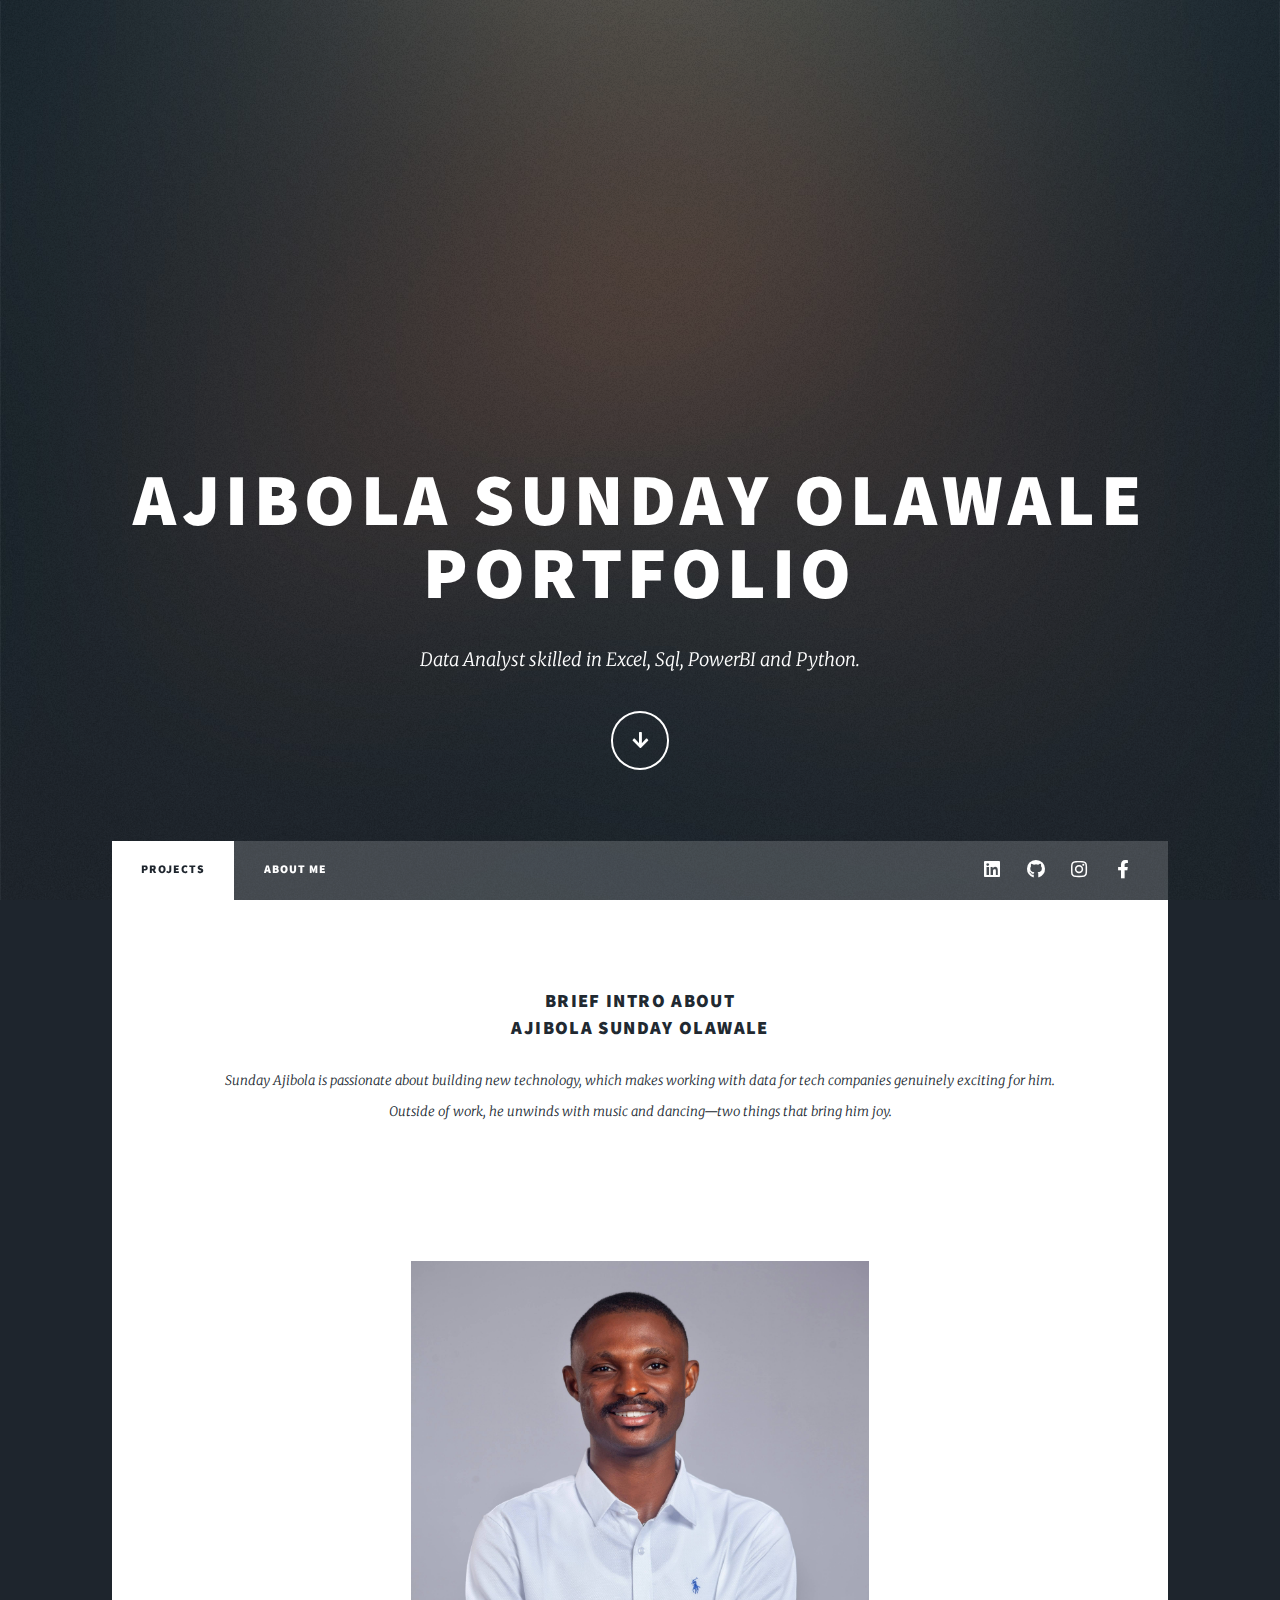
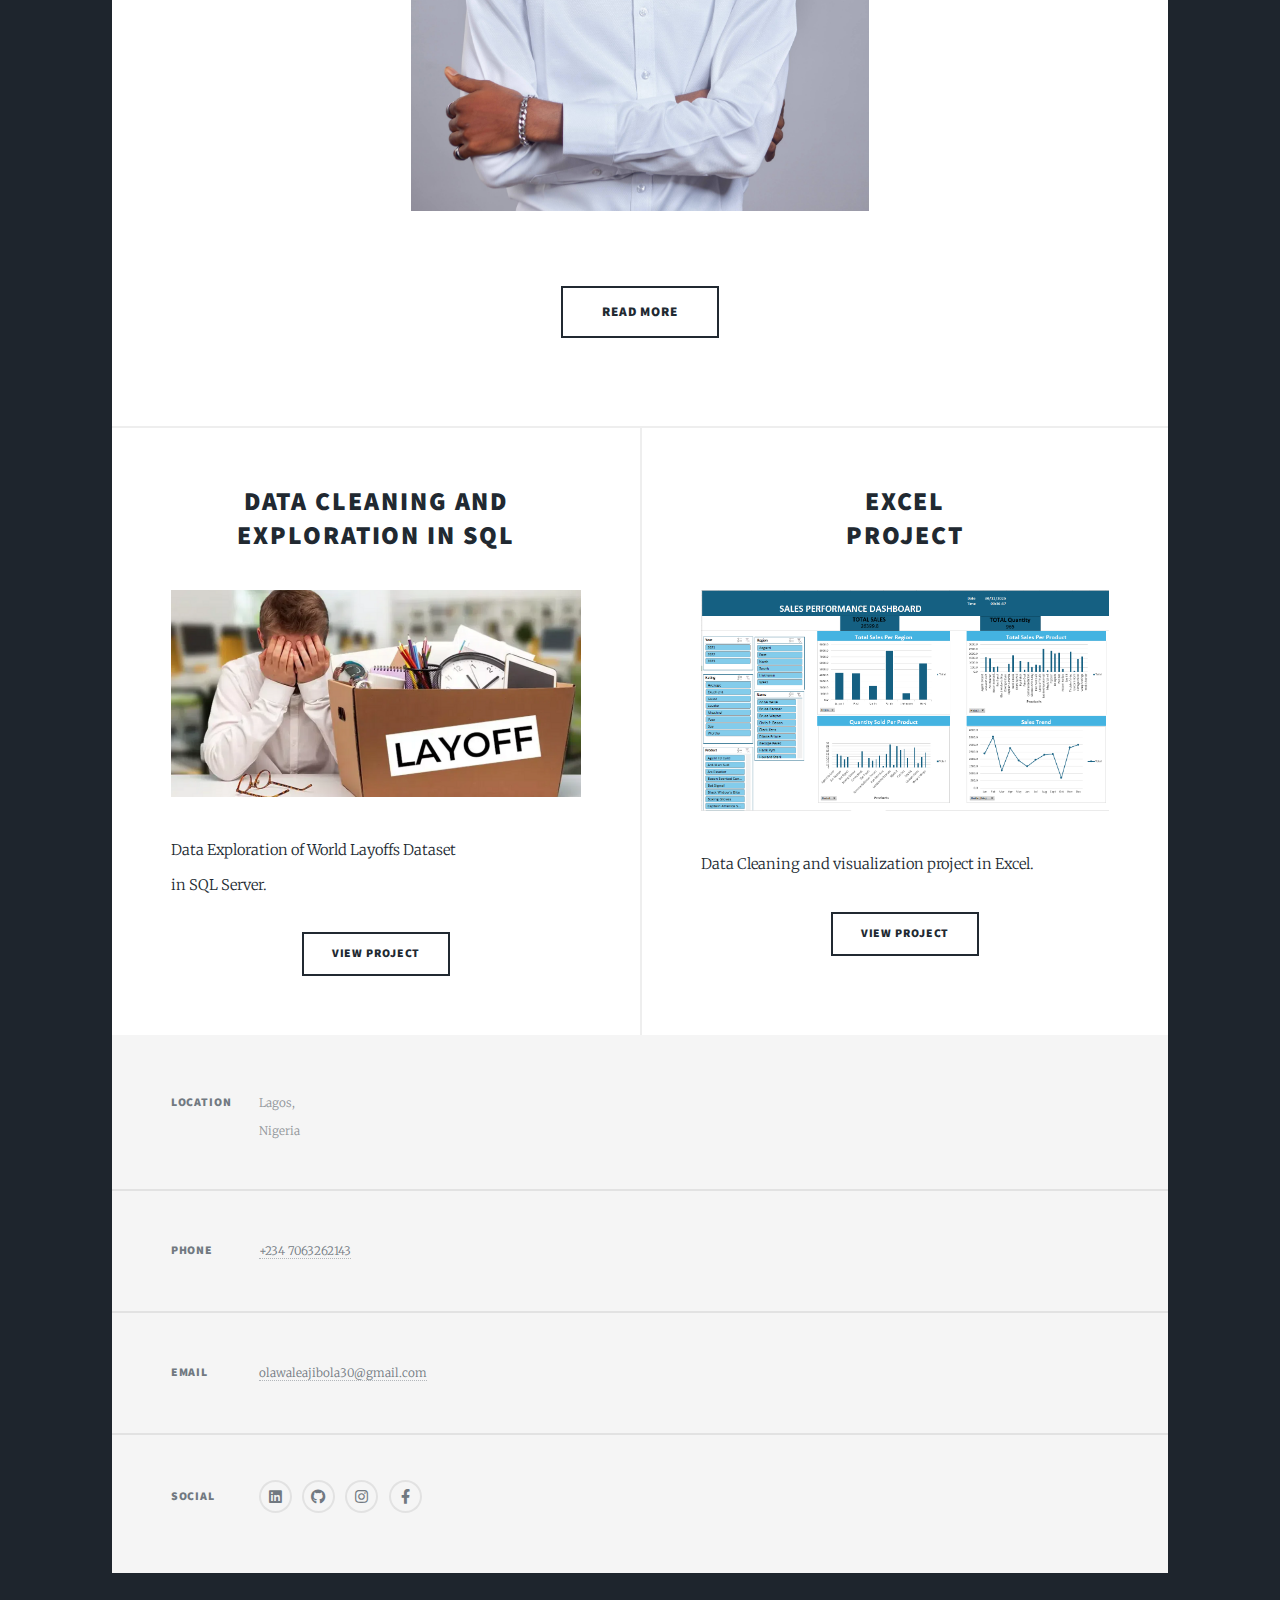
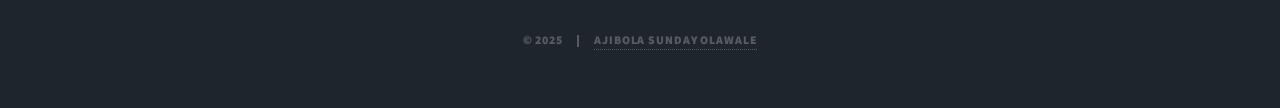
<file: index.html>
<!DOCTYPE HTML>

<html>
	<head>
		<title>Ajibola Sunday Olawale Portfolio</title>
		<meta charset="utf-8" />
		<meta name="viewport" content="width=device-width, initial-scale=1, user-scalable=no" />
		<link rel="stylesheet" href="assets/css/main.css" />
		<noscript><link rel="stylesheet" href="assets/css/noscript.css" /></noscript>
	</head>
	<body class="is-preload">

		<!-- Wrapper -->
			<div id="wrapper" class="fade-in">

				<!-- Intro -->
					<div id="intro">
						<h1>Ajibola Sunday Olawale Portfolio<br />
						</h1>
						<p>Data Analyst skilled in Excel, Sql, PowerBI and Python. 
							<!-- <a href="https://github.com/Sunday-Ajibola" target="_blank" rel="noopener noreferrer" > Ajibola Sunday Olawale</a> -->
						</p>
						<ul class="actions">
							<li><a href="#header" class="button icon solid solo fa-arrow-down scrolly">Continue</a></li>
						</ul>
					</div>

				<!-- Header -->
					<header id="header">
						<a href="index.html" class="logo">Ajibola sunday Olawale</a>
					</header>

				<!-- Nav -->
					<nav id="nav">
						<ul class="links">
							<li class="active"><a href="index.html">Projects</a></li>
							<li><a href="about me.html">About Me</a></li>
							<!-- <li><a href="elements.html">Elements Reference</a></li> -->
						</ul>
						<ul class="icons">
							<li><a href="https://www.linkedin.com/in/sundayolawaleajibola/" target="_blank" rel="noopener noreferrer" class="icon brands fa-linkedin"><span class="label">Linkedin</span></a></li>
							<li><a href="https://github.com/Sunday-Ajibola" target="_blank" rel="noopener noreferrer" class="icon brands fa-github"><span class="label">GitHub</span></a></li>
							<li><a href="https://www.instagram.com/ji3zzyy/" target="_blank" rel="noopener noreferrer" class="icon brands fa-instagram"><span class="label">Instagram</span></a></li>
							<li><a href="https://www.facebook.com/ji3zyy/" target="_blank" rel="noopener noreferrer" class="icon brands fa-facebook-f"><span class="label">Facebook</span></a></li>
						</ul>
					</nav>

				<!-- Main -->
					<div id="main">

						<!-- Featured Post -->
							<article class="post featured">
								<header class="major">
									<h3><a href="about me.html"> Brief Intro about <br />
									Ajibola Sunday Olawale</a></h3>
									<p> Sunday Ajibola is passionate about building new technology, which makes working with data for tech companies genuinely exciting for him. <br /> Outside of work, he unwinds with music and dancing—two things that bring him joy. </p>
								</header>
								<a href="about me.html" class="image main"><img src="images/about me.jpg" alt="" /></a>
								<ul class="actions special">
									<li><a href="about me.html" class="button large">Read More</a></li>
								</ul>
							</article>

						<!-- Posts -->
							<section class="posts">
								<article>
									<header>
										<h2><a href="https://github.com/Sunday-Ajibola/World-Layoff-Dataset-Cleaning-and-Exploratory-Data-Analysis" target="_blank" rel="noopener noreferrer">Data Cleaning and Exploration in SQL</a></h2>
									</header>
									<a href="https://github.com/Sunday-Ajibola/World-Layoff-Dataset-Cleaning-and-Exploratory-Data-Analysis" target="_blank" rel="noopener noreferrer" class="image fit"><img src="images/world_layoff.png" alt="" /></a>
									<p>Data Exploration of World Layoffs Dataset <br /> in SQL Server.</p>
									<ul class="actions special">
										<li><a href="https://github.com/Sunday-Ajibola/World-Layoff-Dataset-Cleaning-and-Exploratory-Data-Analysis" target="_blank" rel="noopener noreferrer" class="button">View Project</a></li>
									</ul>
								</article>
								<article>
									<header>
										<h2><a href="https://github.com/Sunday-Ajibola/Sales-Dataset-cleaning-and-Dashboard-using-Excel" target="_blank" rel="noopener noreferrer" > Excel <br />
										Project</a></h2>
									</header>
									<a href="https://github.com/Sunday-Ajibola/Sales-Dataset-cleaning-and-Dashboard-using-Excel" target="_blank" rel="noopener noreferrer" class="image fit"><img src="images/excel.png" alt="" /></a>
									<p>Data Cleaning and visualization project in Excel.</p>
									<ul class="actions special">
										<li><a href="https://github.com/Sunday-Ajibola/Sales-Dataset-cleaning-and-Dashboard-using-Excel" target="_blank" rel="noopener noreferrer" class="button">View Project</a></li>
									</ul>
								</article>
								<!-- <article>
									<header>
										<h2><a href="#">PowerBI<br />
										Project</a></h2>
									</header>
									<a href="#" class="image fit"><img src="images/pic04.jpg" alt="" /></a>
									<p>This is a project on PowerBI.</p>
									<ul class="actions special">
										<li><a href="#" class="button">View Project</a></li>
									</ul>
								</article>
								<article>
									<header>
										<h2><a href="#">Python<br />
										Project</a></h2>
									</header>
									<a href="#" class="image fit"><img src="images/pic05.jpg" alt="" /></a>
									<p>This is a project on python.</p>
									<ul class="actions special">
										<li><a href="#" class="button">View Project</a></li>
									</ul>
								</article> -->
							</section>

					</div>

				<!-- Footer -->
					<footer id="footer">
						<section class="split contact">
							<section class="alt">
								<h3>Location</h3>
								<p>Lagos,<br />
								Nigeria</p>
							</section>
							<section>
								<h3>Phone</h3>
								<p><a href="#">+234 7063262143</a></p>
							</section>
							<section>
								<h3>Email</h3>
								<p><a href="#">olawaleajibola30@gmail.com</a></p>
							</section>
							<section>
								<h3>Social</h3>
								<ul class="icons alt">
									<li><a href="https://www.linkedin.com/in/sundayolawaleajibola/" target="_blank" rel="noopener noreferrer" class="icon brands fa-linkedin"><span class="label">Linkedin</span></a></li>
							        <li><a href="https://github.com/Sunday-Ajibola" target="_blank" rel="noopener noreferrer" class="icon brands fa-github"><span class="label">GitHub</span></a></li>
							        <li><a href="https://www.instagram.com/ji3zzyy/" target="_blank" rel="noopener noreferrer" class="icon brands fa-instagram"><span class="label">Instagram</span></a></li>
							        <li><a href="https://www.facebook.com/ji3zyy/" target="_blank" rel="noopener noreferrer" class="icon brands fa-facebook-f"><span class="label">Facebook</span></a></li>
								</ul>
							</section>
						</section>
					</footer>

				<!-- Copyright -->
					<div id="copyright">
						<ul><li>&copy; 2025</li><li><a href="https://www.linkedin.com/in/sundayolawaleajibola/">Ajibola Sunday Olawale</a></li></ul>
					</div>

			</div>

		<!-- Scripts -->
			<script src="assets/js/jquery.min.js"></script>
			<script src="assets/js/jquery.scrollex.min.js"></script>
			<script src="assets/js/jquery.scrolly.min.js"></script>
			<script src="assets/js/browser.min.js"></script>
			<script src="assets/js/breakpoints.min.js"></script>
			<script src="assets/js/util.js"></script>
			<script src="assets/js/main.js"></script>

	</body>

</html>
</file>
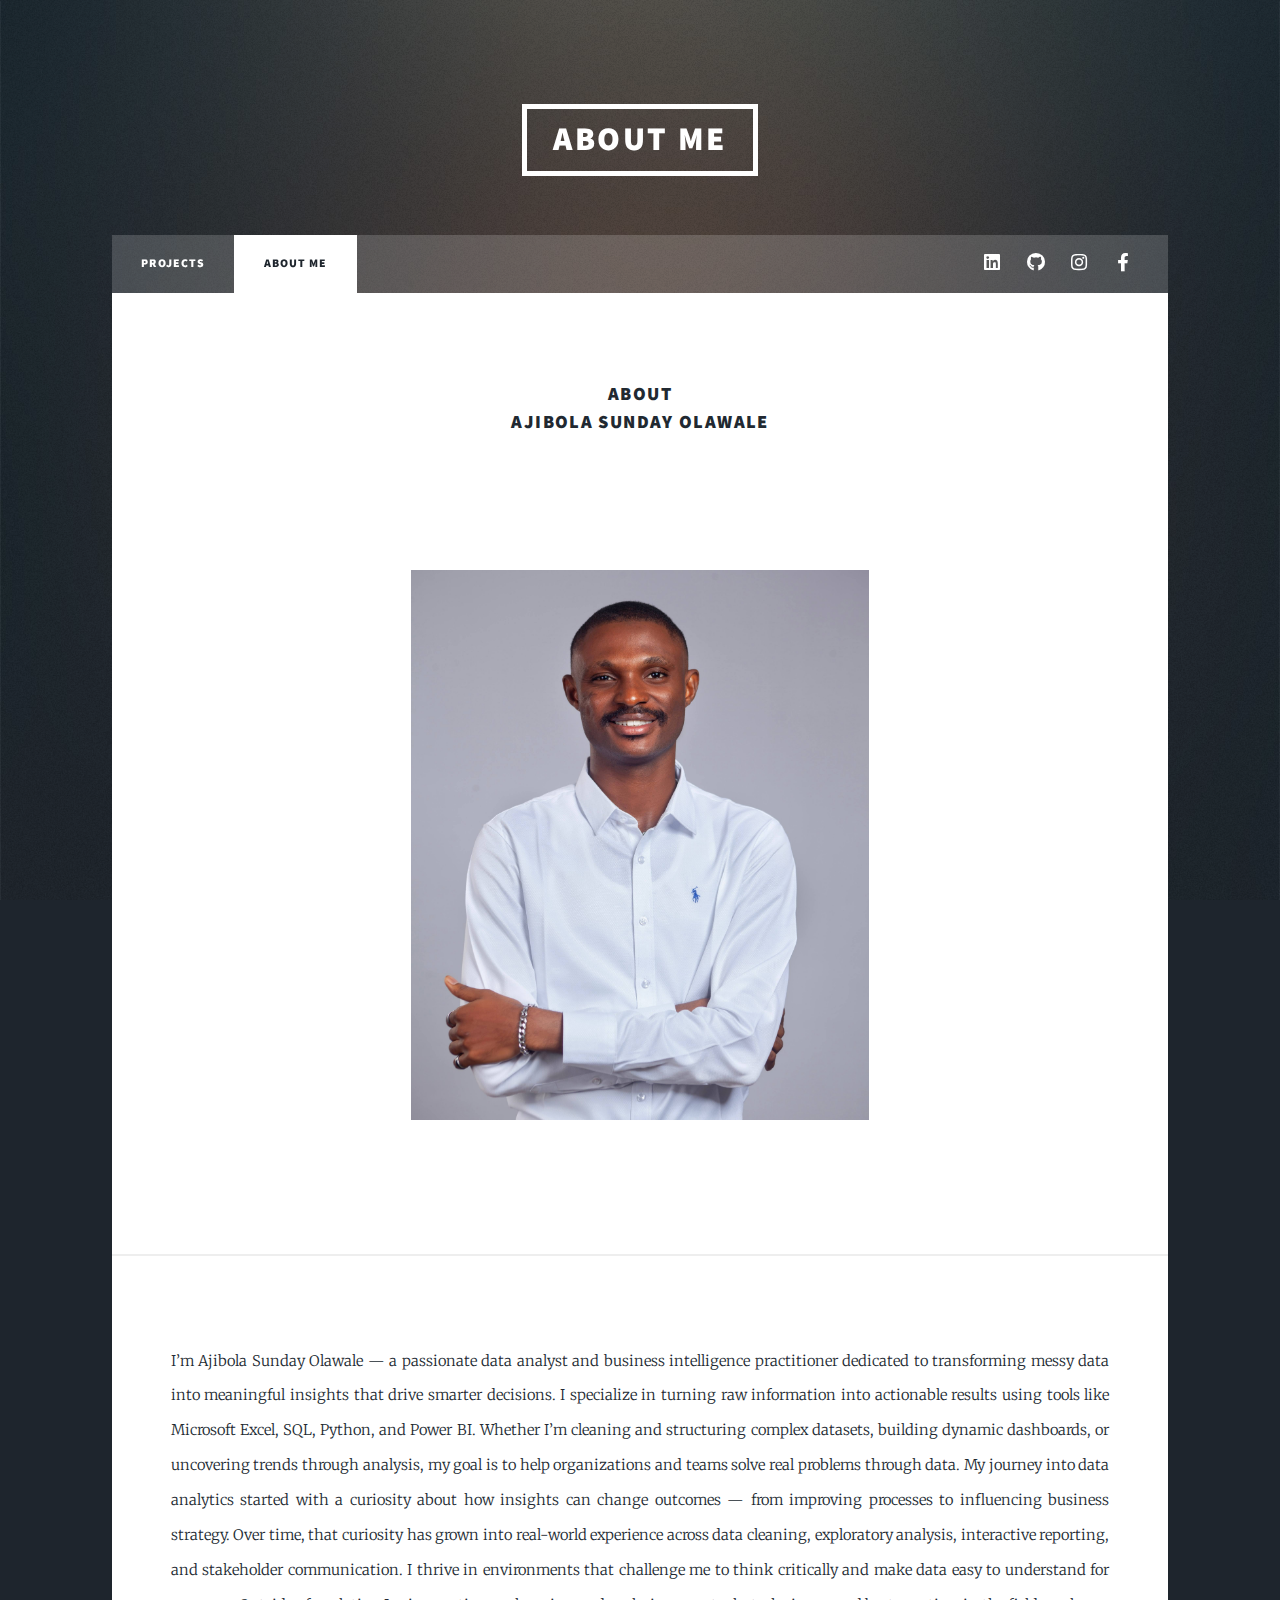
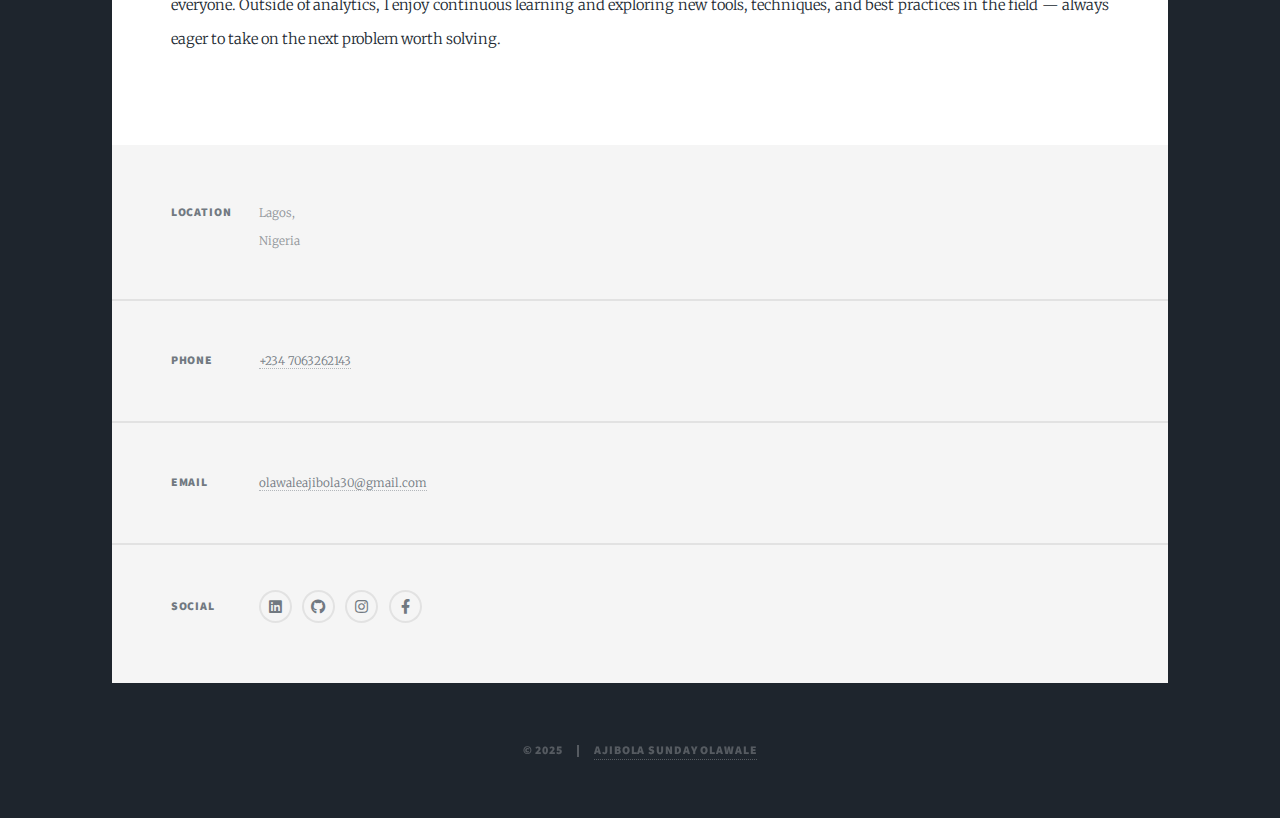
<file: about me.html>
<!DOCTYPE HTML>
<!--
	Massively by HTML5 UP
	html5up.net | @ajlkn
	Free for personal and commercial use under the CCA 3.0 license (html5up.net/license)
-->
<html>
	<head>
		<title>About Sunday Ajibola</title>
		<meta charset="utf-8" />
		<meta name="viewport" content="width=device-width, initial-scale=1, user-scalable=no" />
		<link rel="stylesheet" href="assets/css/main.css" />
		<noscript><link rel="stylesheet" href="assets/css/noscript.css" /></noscript>
	</head>
	<body class="is-preload">

		<!-- Wrapper -->
			<div id="wrapper">

				<!-- Header -->
					<header id="header">
						<a href="about me.html" class="logo">About Me</a>
					</header>

				<!-- Nav -->
					<nav id="nav">
						<ul class="links">
							<li><a href="index.html">Projects</a></li>
							<li class="active"><a href="about me.html">About Me</a></li>
							<!-- <li><a href="elements.html">Elements Reference</a></li> -->
						</ul>
						<ul class="icons">
								<li><a href="https://www.linkedin.com/in/sundayolawaleajibola/" target="_blank" rel="noopener noreferrer" class="icon brands fa-linkedin"><span class="label">Linkedin</span></a></li>
								<li><a href="https://github.com/Sunday-Ajibola" target="_blank" rel="noopener noreferrer" class="icon brands fa-github"><span class="label">GitHub</span></a></li>
								<li><a href="https://www.instagram.com/ji3zzyy/" target="_blank" rel="noopener noreferrer" class="icon brands fa-instagram"><span class="label">Instagram</span></a></li>
							    <li><a href="https://www.facebook.com/ji3zyy/" target="_blank" rel="noopener noreferrer" class="icon brands fa-facebook-f"><span class="label">Facebook</span></a></li>
						</ul>
					</nav>

				<!-- Main -->
					<div id="main">

						<!-- Post -->
							<section class="post">
								<header class="major">
									<!-- <span class="date">April 25, 2017</span> -->
									<h3>About<br />
									Ajibola Sunday Olawale</h3>
									<!-- <p>This is a about me page.<br />
									This is a about me page.<br />
									This is a about me page.</p> -->
								</header>
								<div class="image main"><img src="images/about me.jpg" alt="" /></div>
							</section>
							<section class="post">
								<p>I’m Ajibola Sunday Olawale — a passionate data analyst and business intelligence practitioner dedicated to transforming messy data into meaningful insights that drive smarter decisions.

								I specialize in turning raw information into actionable results using tools like Microsoft Excel, SQL, Python, and Power BI. Whether I’m cleaning and structuring complex datasets, building dynamic dashboards, or uncovering trends through analysis, my goal is to help organizations and teams solve real problems through data.

								My journey into data analytics started with a curiosity about how insights can change outcomes — from improving processes to influencing business strategy. Over time, that curiosity has grown into real-world experience across data cleaning, exploratory analysis, interactive reporting, and stakeholder communication. I thrive in environments that challenge me to think critically and make data easy to understand for everyone.

								Outside of analytics, I enjoy continuous learning and exploring new tools, techniques, and best practices in the field — always eager to take on the next problem worth solving.</p>
							</section>

					</div>

				<!-- Footer -->
					<footer id="footer">
						<!-- <section>
							<form method="post" action="#">
								<div class="fields">
									<div class="field">
										<label for="name">Name</label>
										<input type="text" name="name" id="name" />
									</div>
									<div class="field">
										<label for="email">Email</label>
										<input type="text" name="email" id="email" />
									</div>
									<div class="field">
										<label for="message">Message</label>
										<textarea name="message" id="message" rows="3"></textarea>
									</div>
								</div>
								<ul class="actions">
									<li><input type="submit" value="Send Message" /></li>
								</ul>
							</form>
						</section> -->
						<section class="split contact">
							<section class="alt">
								<h3>Location</h3>
								<p>Lagos,<br />
								Nigeria</p>
							</section>
							<section>
								<h3>Phone</h3>
								<p><a href="https://wa.me/2347063262143" target="_blank" rel="noopener noreferrer">+234 7063262143</a></p>
							</section>
							<section>
								<h3>Email</h3>
								<p><a href="mailto:olawaleajibola30@gmail.com" target="_blank" rel="noopener noreferrer">olawaleajibola30@gmail.com</a></p>
							</section>
							<section>
								<h3>Social</h3>
								<ul class="icons alt">
									<li><a href="https://www.linkedin.com/in/sundayolawaleajibola/" target="_blank" rel="noopener noreferrer" class="icon brands fa-linkedin"><span class="label">Linkedin</span></a></li>
							        <li><a href="https://github.com/Sunday-Ajibola" target="_blank" rel="noopener noreferrer" class="icon brands fa-github"><span class="label">GitHub</span></a></li>
							        <li><a href="https://www.instagram.com/ji3zzyy/" target="_blank" rel="noopener noreferrer" class="icon brands fa-instagram"><span class="label">Instagram</span></a></li>
							        <li><a href="https://www.facebook.com/ji3zyy/" target="_blank" rel="noopener noreferrer" class="icon brands fa-facebook-f"><span class="label">Facebook</span></a></li>
								</ul>
							</section>
						</section>
					</footer>

				<!-- Copyright -->
					<div id="copyright">
						<ul><li>&copy; 2025</li><li><a href="https://www.linkedin.com/in/sundayolawaleajibola/">Ajibola Sunday Olawale</a></li></ul>
					</div>

			</div>

		<!-- Scripts -->
			<script src="assets/js/jquery.min.js"></script>
			<script src="assets/js/jquery.scrollex.min.js"></script>
			<script src="assets/js/jquery.scrolly.min.js"></script>
			<script src="assets/js/browser.min.js"></script>
			<script src="assets/js/breakpoints.min.js"></script>
			<script src="assets/js/util.js"></script>
			<script src="assets/js/main.js"></script>

	</body>
</html>
</file>
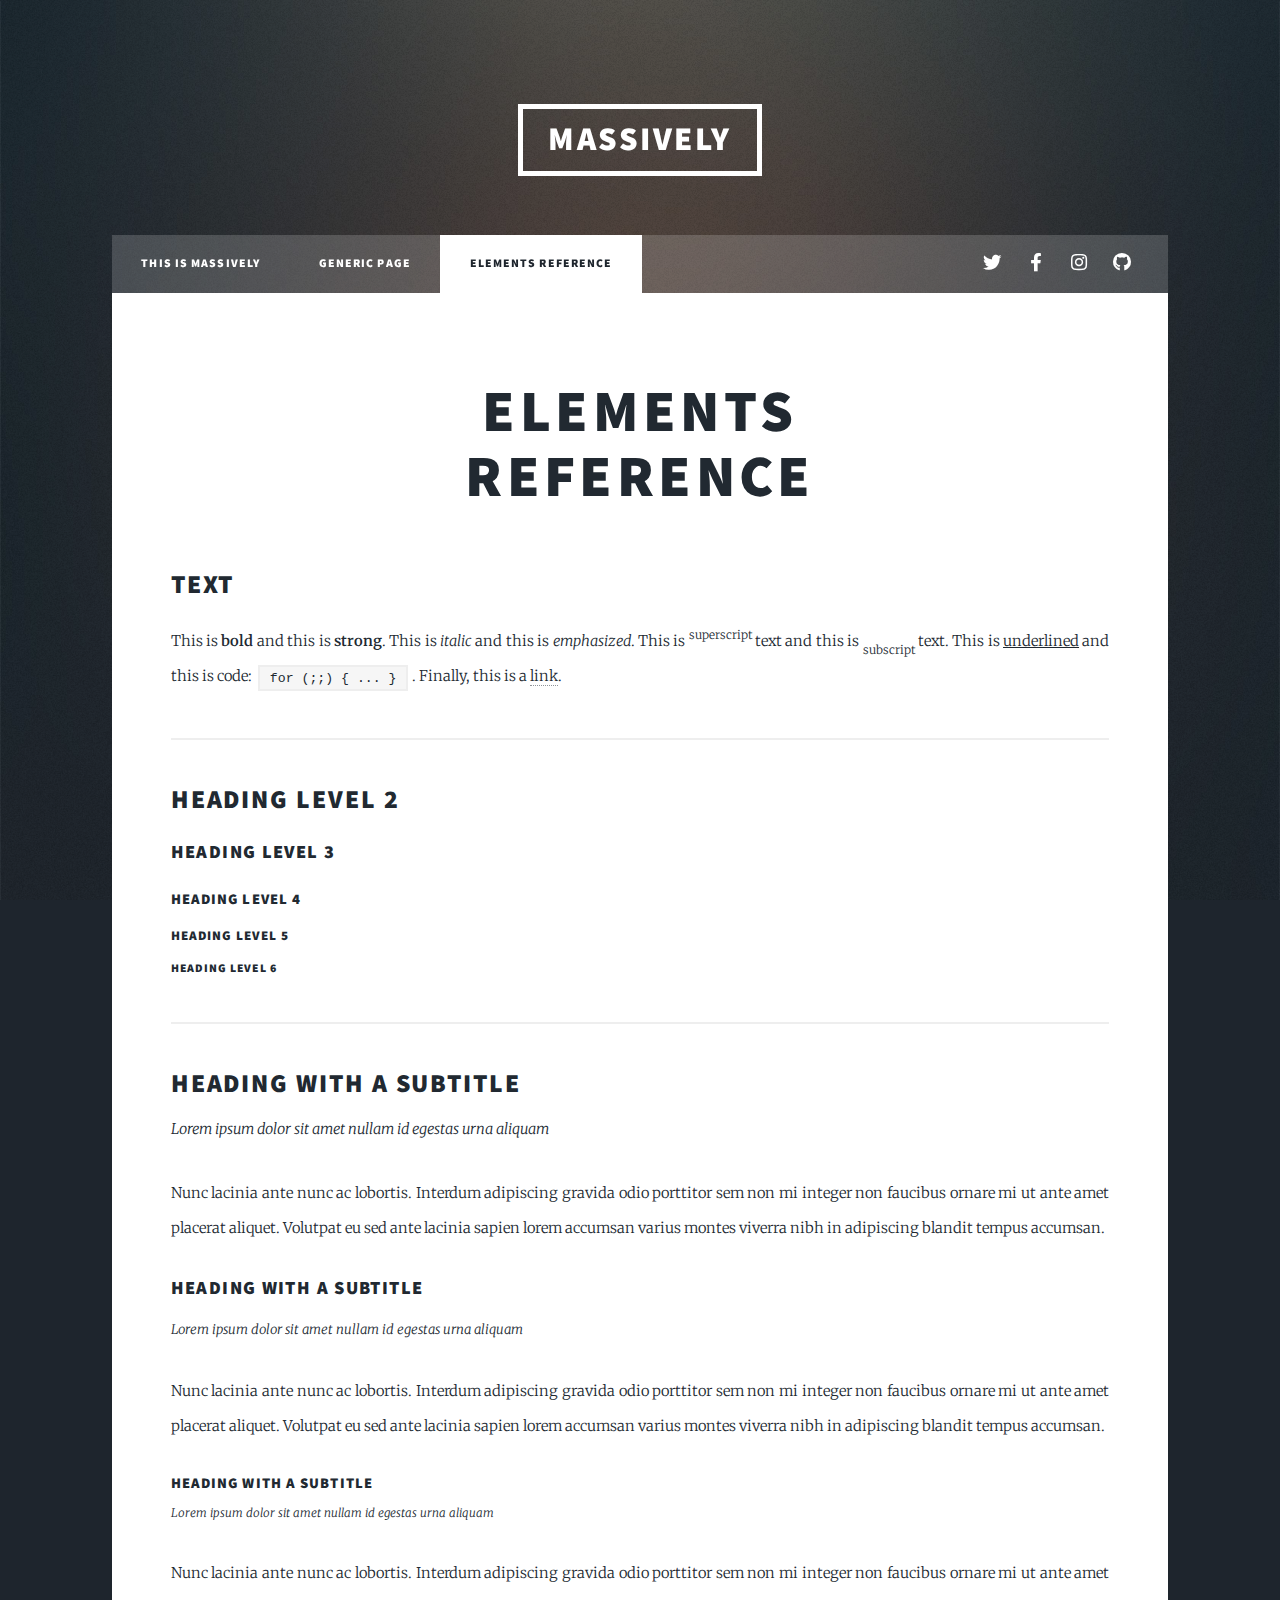
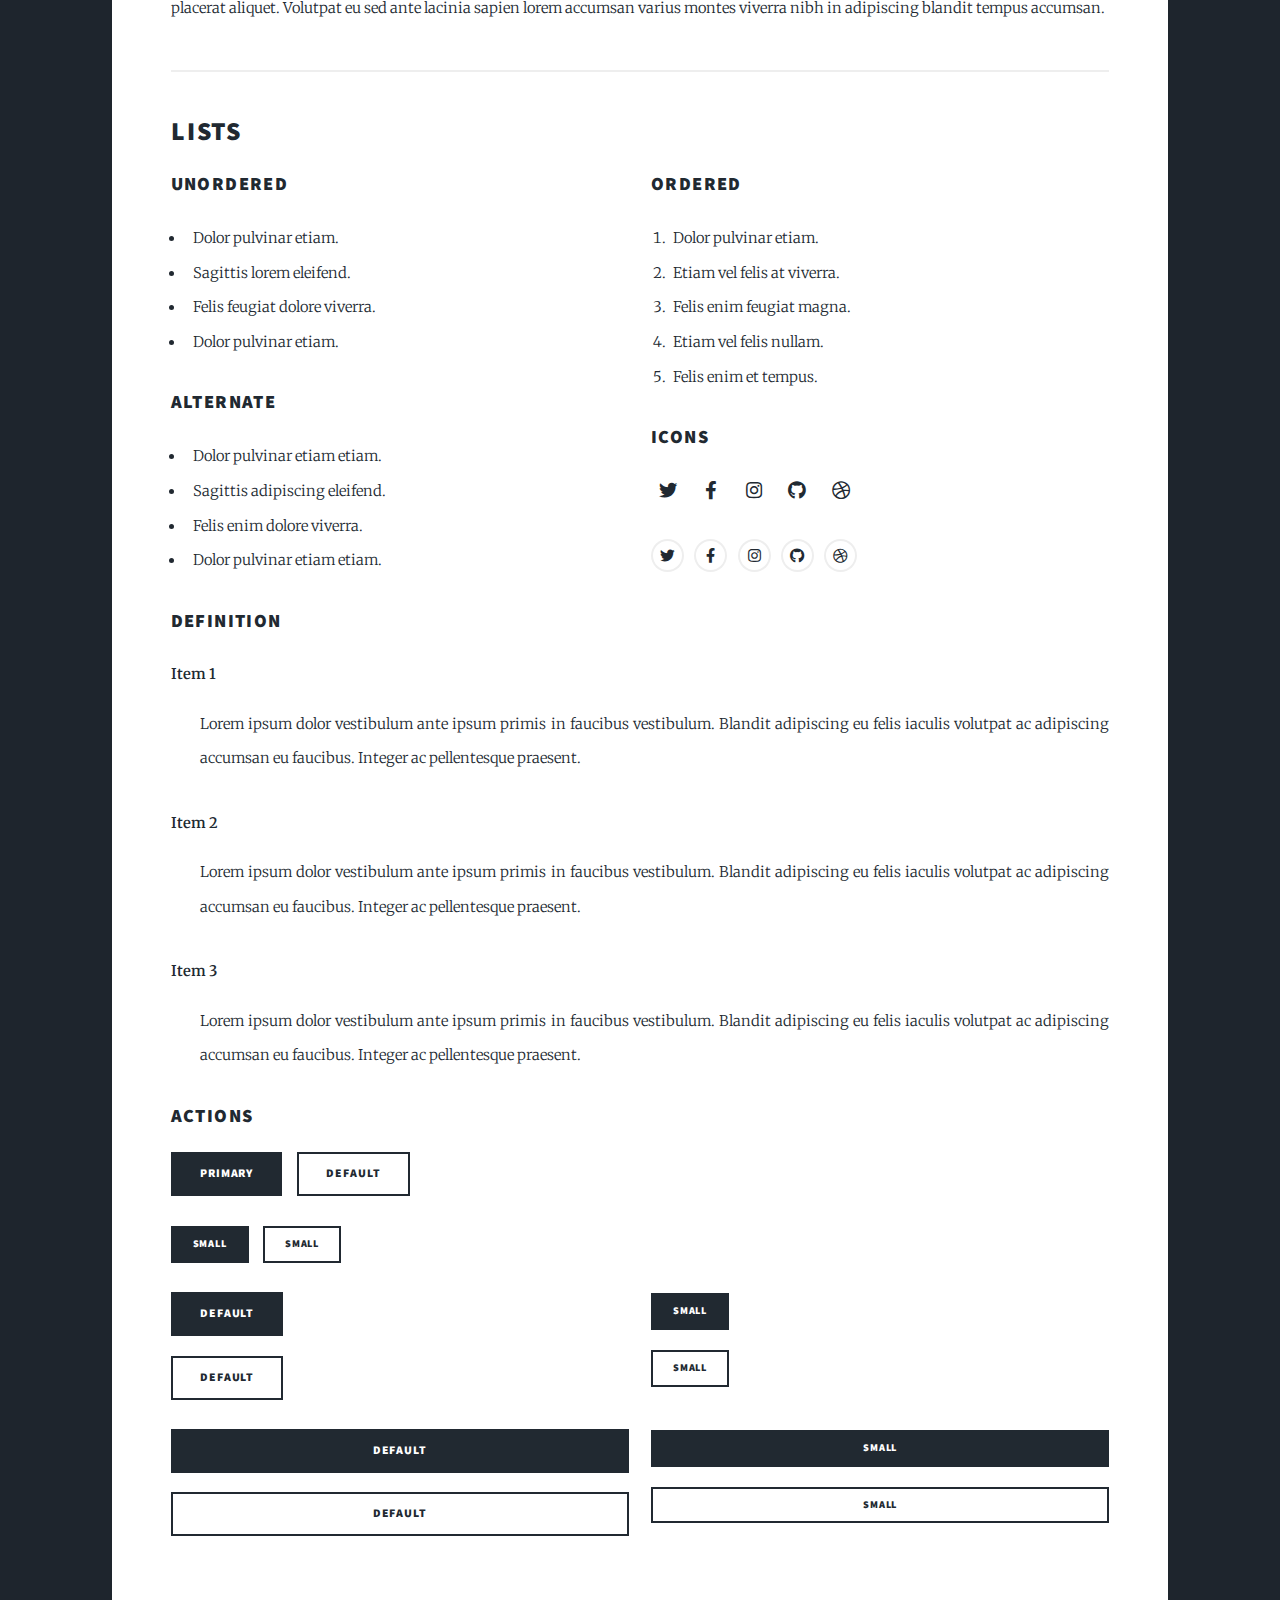
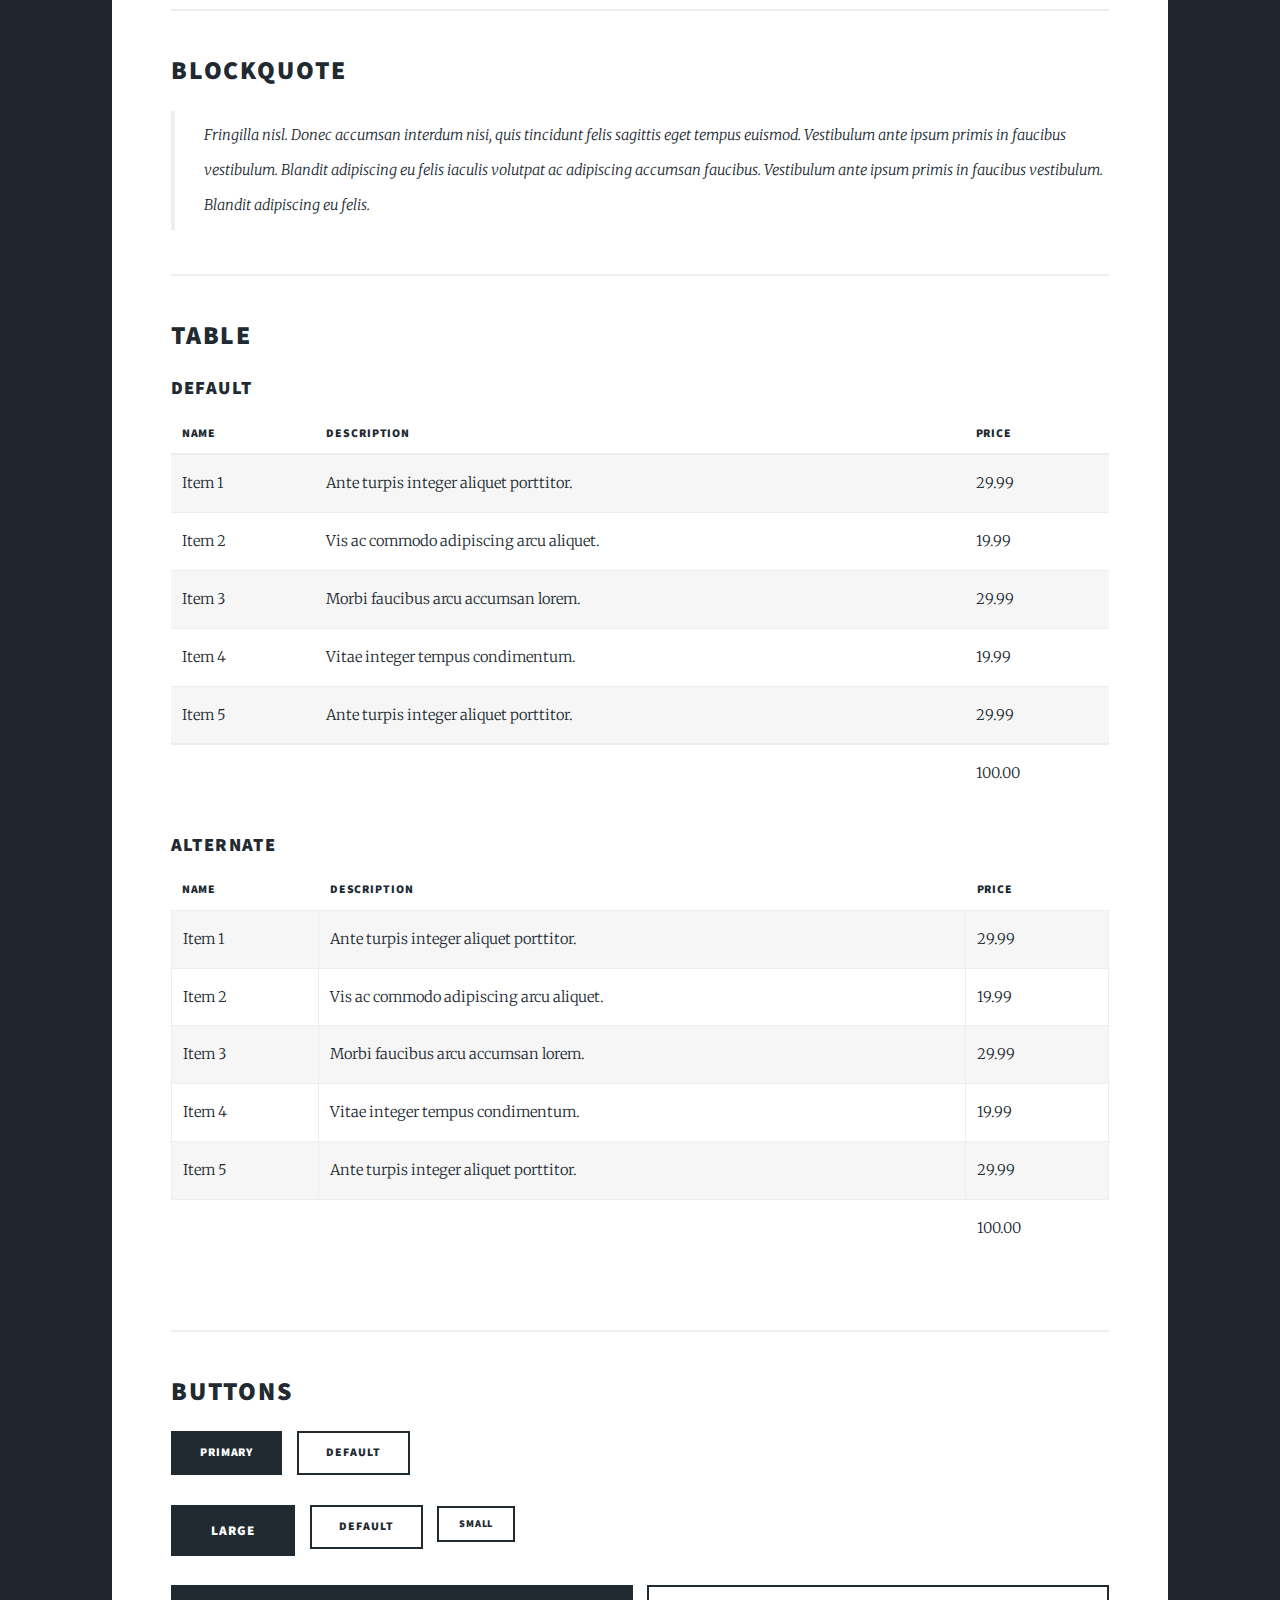
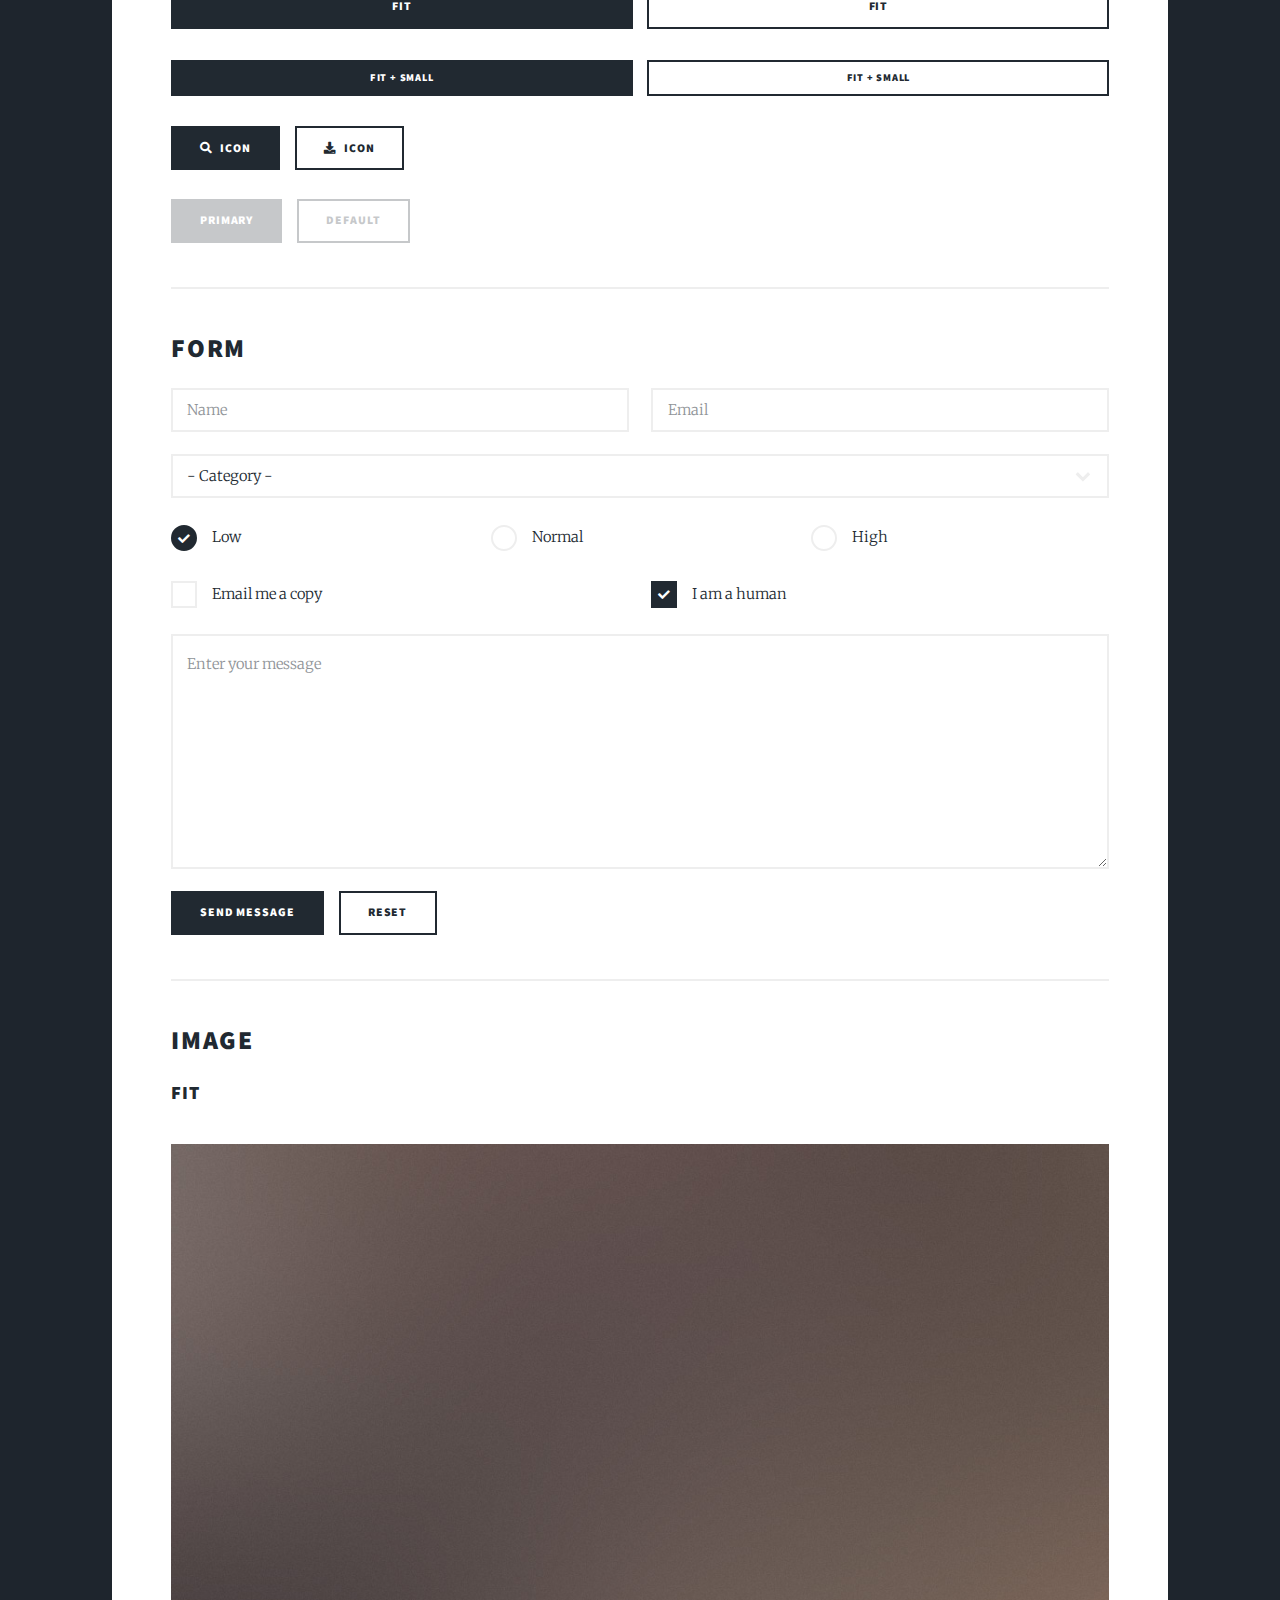
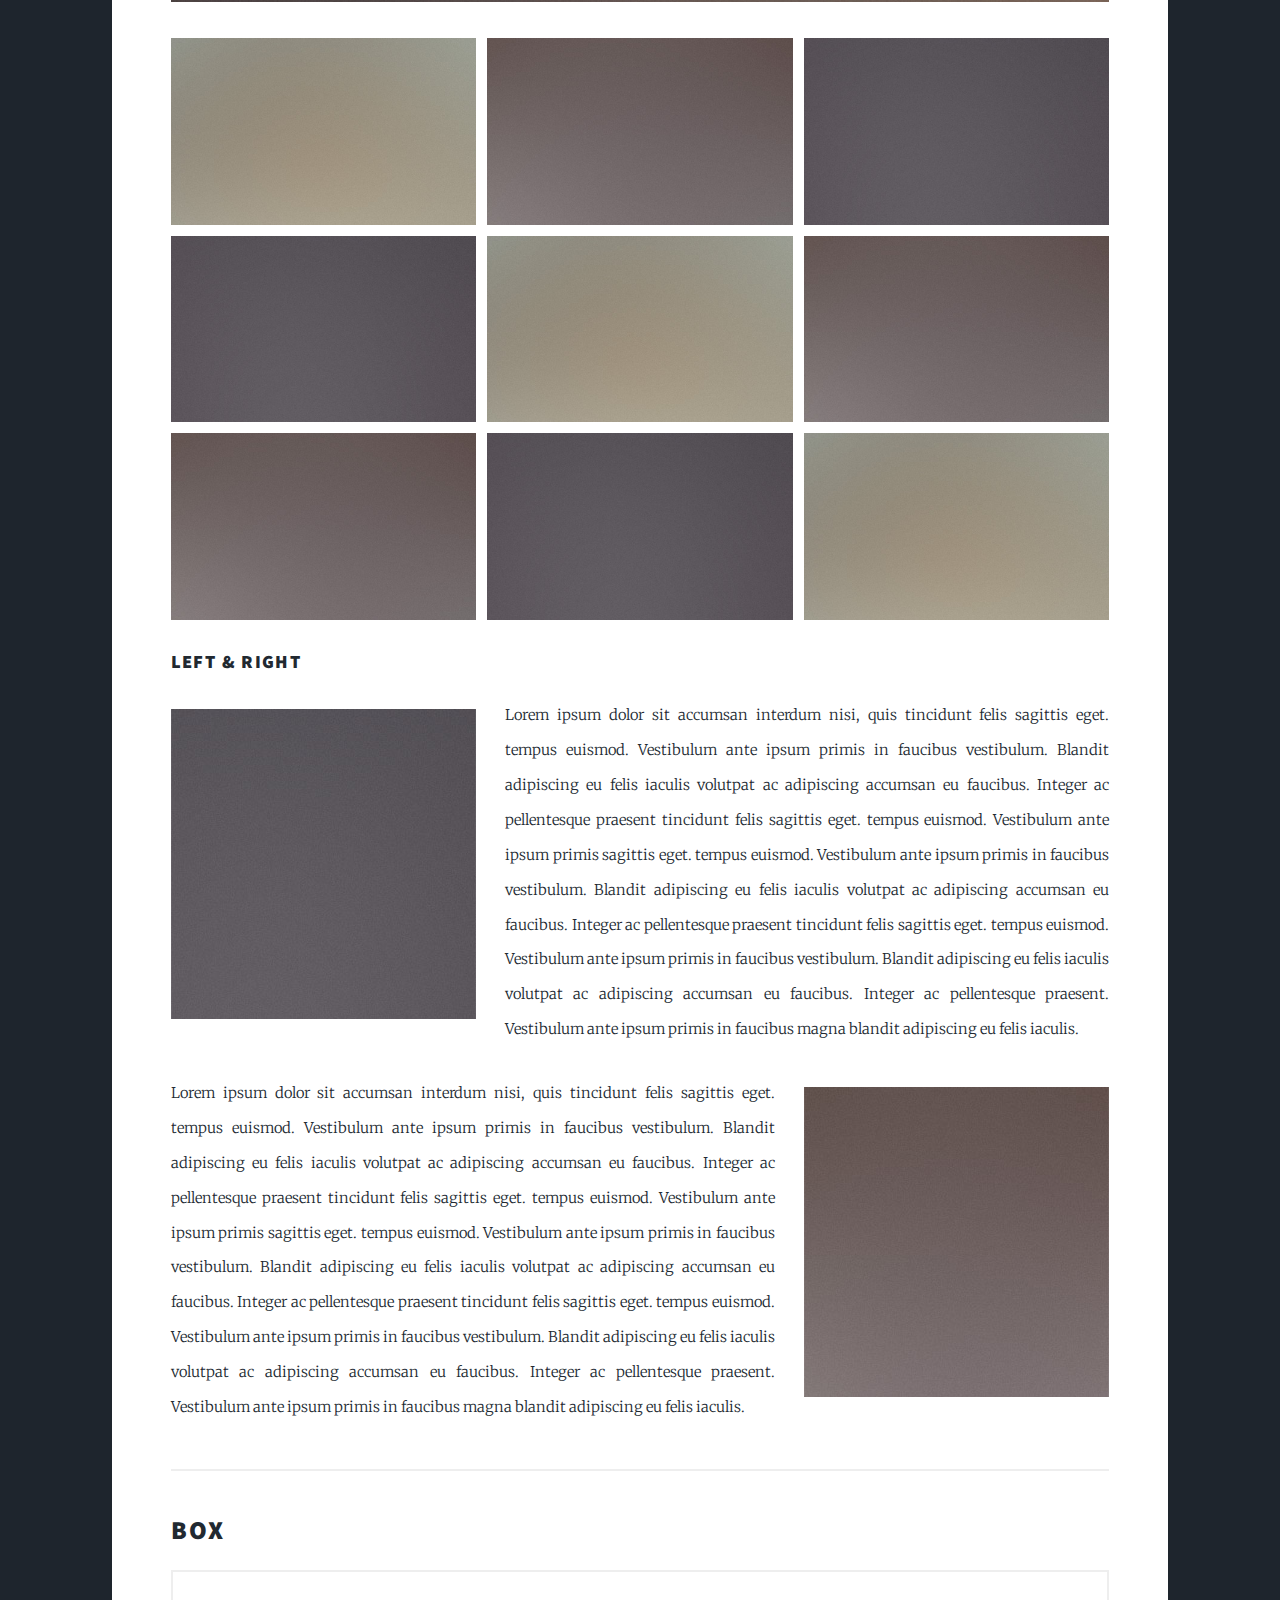
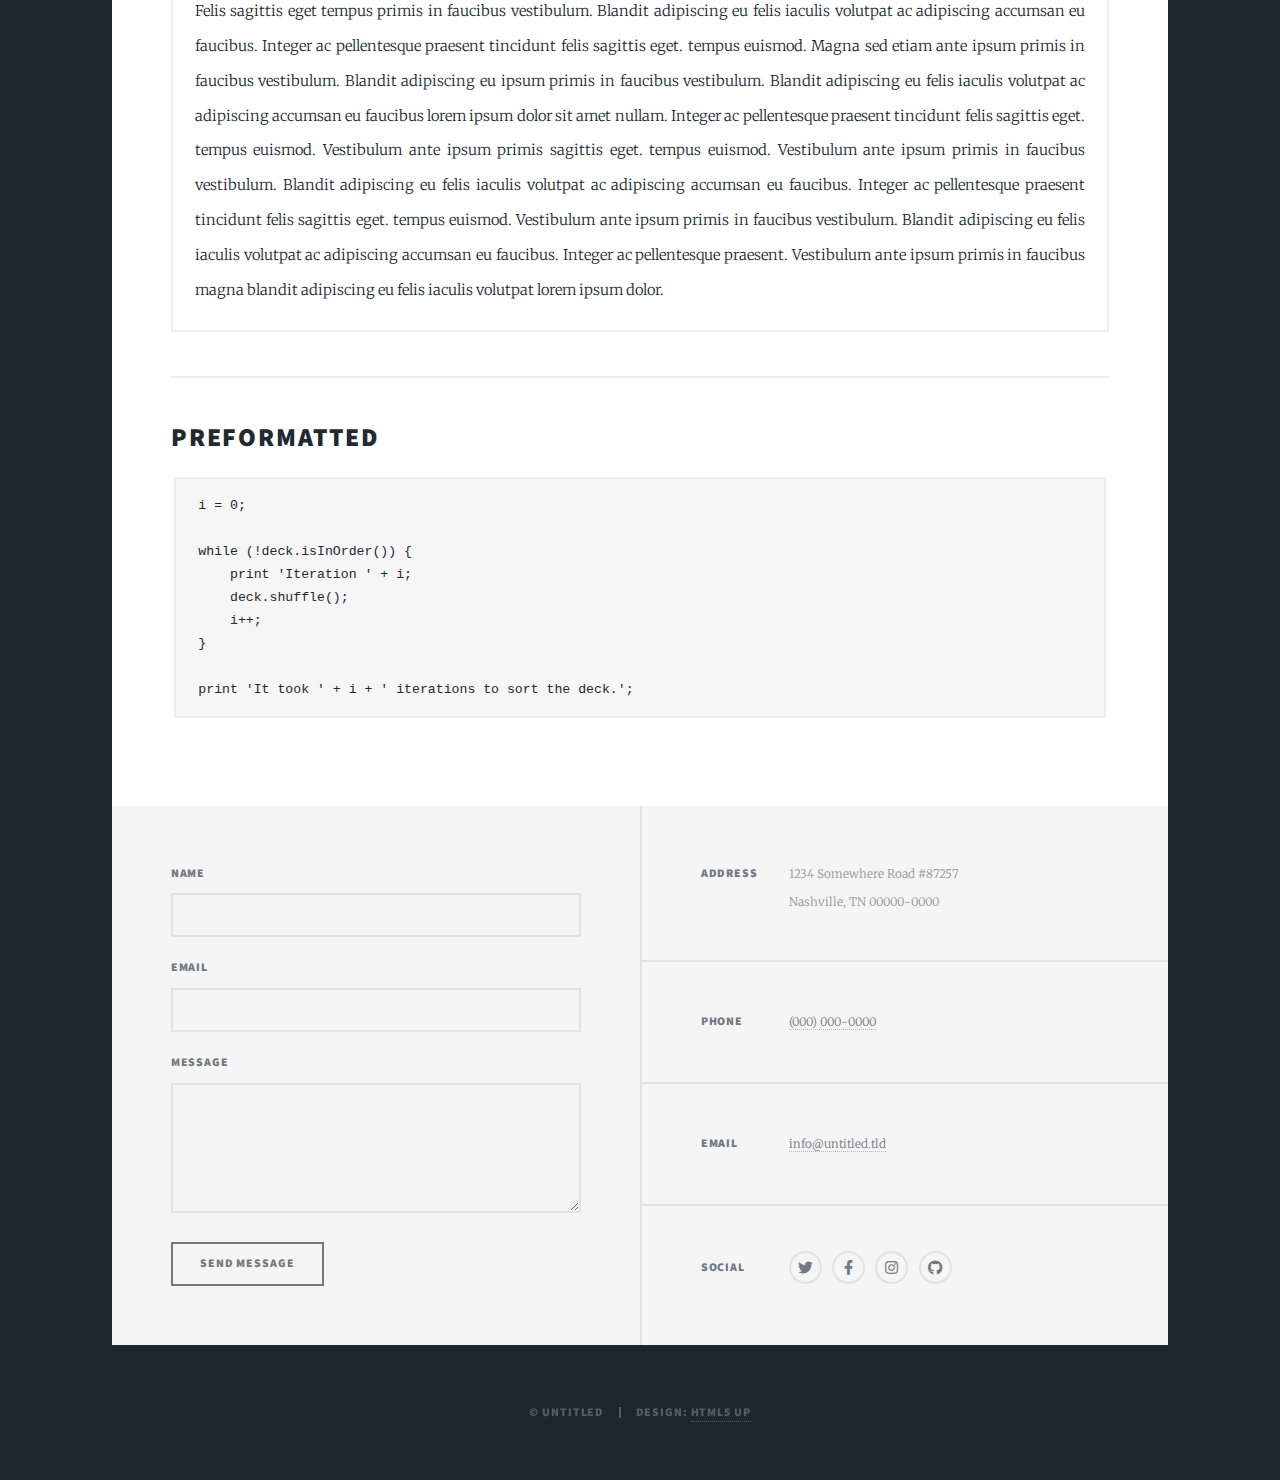
<file: elements.html>
<!DOCTYPE HTML>
<!--
	Massively by HTML5 UP
	html5up.net | @ajlkn
	Free for personal and commercial use under the CCA 3.0 license (html5up.net/license)
-->
<html>
	<head>
		<title>Elements Reference - Massively by HTML5 UP</title>
		<meta charset="utf-8" />
		<meta name="viewport" content="width=device-width, initial-scale=1, user-scalable=no" />
		<link rel="stylesheet" href="assets/css/main.css" />
		<noscript><link rel="stylesheet" href="assets/css/noscript.css" /></noscript>
	</head>
	<body class="is-preload">

		<!-- Wrapper -->
			<div id="wrapper">

				<!-- Header -->
					<header id="header">
						<a href="index.html" class="logo">Massively</a>
					</header>

				<!-- Nav -->
					<nav id="nav">
						<ul class="links">
							<li><a href="index.html">This is Massively</a></li>
							<li><a href="generic.html">Generic Page</a></li>
							<li class="active"><a href="elements.html">Elements Reference</a></li>
						</ul>
						<ul class="icons">
							<li><a href="#" class="icon brands fa-twitter"><span class="label">Twitter</span></a></li>
							<li><a href="#" class="icon brands fa-facebook-f"><span class="label">Facebook</span></a></li>
							<li><a href="#" class="icon brands fa-instagram"><span class="label">Instagram</span></a></li>
							<li><a href="#" class="icon brands fa-github"><span class="label">GitHub</span></a></li>
						</ul>
					</nav>

				<!-- Main -->
					<div id="main">

						<!-- Post -->
							<section class="post">
								<header class="major">
									<h1>Elements<br />
									Reference</h1>
								</header>

								<!-- Text stuff -->
									<h2>Text</h2>
									<p>This is <b>bold</b> and this is <strong>strong</strong>. This is <i>italic</i> and this is <em>emphasized</em>.
									This is <sup>superscript</sup> text and this is <sub>subscript</sub> text.
									This is <u>underlined</u> and this is code: <code>for (;;) { ... }</code>.
									Finally, this is a <a href="#">link</a>.</p>
									<hr />
									<h2>Heading Level 2</h2>
									<h3>Heading Level 3</h3>
									<h4>Heading Level 4</h4>
									<h5>Heading Level 5</h5>
									<h6>Heading Level 6</h6>
									<hr />
									<header>
										<h2>Heading with a Subtitle</h2>
										<p>Lorem ipsum dolor sit amet nullam id egestas urna aliquam</p>
									</header>
									<p>Nunc lacinia ante nunc ac lobortis. Interdum adipiscing gravida odio porttitor sem non mi integer non faucibus ornare mi ut ante amet placerat aliquet. Volutpat eu sed ante lacinia sapien lorem accumsan varius montes viverra nibh in adipiscing blandit tempus accumsan.</p>
									<header>
										<h3>Heading with a Subtitle</h3>
										<p>Lorem ipsum dolor sit amet nullam id egestas urna aliquam</p>
									</header>
									<p>Nunc lacinia ante nunc ac lobortis. Interdum adipiscing gravida odio porttitor sem non mi integer non faucibus ornare mi ut ante amet placerat aliquet. Volutpat eu sed ante lacinia sapien lorem accumsan varius montes viverra nibh in adipiscing blandit tempus accumsan.</p>
									<header>
										<h4>Heading with a Subtitle</h4>
										<p>Lorem ipsum dolor sit amet nullam id egestas urna aliquam</p>
									</header>
									<p>Nunc lacinia ante nunc ac lobortis. Interdum adipiscing gravida odio porttitor sem non mi integer non faucibus ornare mi ut ante amet placerat aliquet. Volutpat eu sed ante lacinia sapien lorem accumsan varius montes viverra nibh in adipiscing blandit tempus accumsan.</p>

									<hr />

								<!-- Lists -->
									<h2>Lists</h2>
									<div class="row">
										<div class="col-6 col-12-small">

											<h3>Unordered</h3>
											<ul>
												<li>Dolor pulvinar etiam.</li>
												<li>Sagittis lorem eleifend.</li>
												<li>Felis feugiat dolore viverra.</li>
												<li>Dolor pulvinar etiam.</li>
											</ul>

											<h3>Alternate</h3>
											<ul class="alt">
												<li>Dolor pulvinar etiam etiam.</li>
												<li>Sagittis adipiscing eleifend.</li>
												<li>Felis enim dolore viverra.</li>
												<li>Dolor pulvinar etiam etiam.</li>
											</ul>

										</div>
										<div class="col-6 col-12-small">

											<h3>Ordered</h3>
											<ol>
												<li>Dolor pulvinar etiam.</li>
												<li>Etiam vel felis at viverra.</li>
												<li>Felis enim feugiat magna.</li>
												<li>Etiam vel felis nullam.</li>
												<li>Felis enim et tempus.</li>
											</ol>

											<h3>Icons</h3>
											<ul class="icons">
												<li><a href="#" class="icon brands fa-twitter"><span class="label">Twitter</span></a></li>
												<li><a href="#" class="icon brands fa-facebook-f"><span class="label">Facebook</span></a></li>
												<li><a href="#" class="icon brands fa-instagram"><span class="label">Instagram</span></a></li>
												<li><a href="#" class="icon brands fa-github"><span class="label">Github</span></a></li>
												<li><a href="#" class="icon brands fa-dribbble"><span class="label">Dribbble</span></a></li>
											</ul>
											<ul class="icons alt">
												<li><a href="#" class="icon brands alt fa-twitter"><span class="label">Twitter</span></a></li>
												<li><a href="#" class="icon brands alt fa-facebook-f"><span class="label">Facebook</span></a></li>
												<li><a href="#" class="icon brands alt fa-instagram"><span class="label">Instagram</span></a></li>
												<li><a href="#" class="icon brands alt fa-github"><span class="label">Github</span></a></li>
												<li><a href="#" class="icon brands alt fa-dribbble"><span class="label">Dribbble</span></a></li>
											</ul>

										</div>
									</div>
									<h3>Definition</h3>
									<dl>
										<dt>Item 1</dt>
										<dd>
											<p>Lorem ipsum dolor vestibulum ante ipsum primis in faucibus vestibulum. Blandit adipiscing eu felis iaculis volutpat ac adipiscing accumsan eu faucibus. Integer ac pellentesque praesent.</p>
										</dd>
										<dt>Item 2</dt>
										<dd>
											<p>Lorem ipsum dolor vestibulum ante ipsum primis in faucibus vestibulum. Blandit adipiscing eu felis iaculis volutpat ac adipiscing accumsan eu faucibus. Integer ac pellentesque praesent.</p>
										</dd>
										<dt>Item 3</dt>
										<dd>
											<p>Lorem ipsum dolor vestibulum ante ipsum primis in faucibus vestibulum. Blandit adipiscing eu felis iaculis volutpat ac adipiscing accumsan eu faucibus. Integer ac pellentesque praesent.</p>
										</dd>
									</dl>

									<h3>Actions</h3>
									<ul class="actions">
										<li><a href="#" class="button primary">Primary</a></li>
										<li><a href="#" class="button">Default</a></li>
									</ul>
									<ul class="actions small">
										<li><a href="#" class="button primary small">Small</a></li>
										<li><a href="#" class="button small">Small</a></li>
									</ul>
									<div class="row">
										<div class="col-6 col-12-small">
											<ul class="actions stacked">
												<li><a href="#" class="button primary">Default</a></li>
												<li><a href="#" class="button">Default</a></li>
											</ul>
										</div>
										<div class="col-6 col-12-small">
											<ul class="actions stacked">
												<li><a href="#" class="button primary small">Small</a></li>
												<li><a href="#" class="button small">Small</a></li>
											</ul>
										</div>
									</div>
									<div class="row">
										<div class="col-6 col-12-small">
											<ul class="actions stacked">
												<li><a href="#" class="button primary fit">Default</a></li>
												<li><a href="#" class="button fit">Default</a></li>
											</ul>
										</div>
										<div class="col-6 col-12-small">
											<ul class="actions stacked">
												<li><a href="#" class="button primary small fit">Small</a></li>
												<li><a href="#" class="button small fit">Small</a></li>
											</ul>
										</div>
									</div>

									<hr />

								<!-- Blockquote -->
									<h2>Blockquote</h2>
									<blockquote>Fringilla nisl. Donec accumsan interdum nisi, quis tincidunt felis sagittis eget tempus euismod. Vestibulum ante ipsum primis in faucibus vestibulum. Blandit adipiscing eu felis iaculis volutpat ac adipiscing accumsan faucibus. Vestibulum ante ipsum primis in faucibus vestibulum. Blandit adipiscing eu felis.</blockquote>

									<hr />

								<!-- Table -->
									<h2>Table</h2>

									<h3>Default</h3>
									<div class="table-wrapper">
										<table>
											<thead>
												<tr>
													<th>Name</th>
													<th>Description</th>
													<th>Price</th>
												</tr>
											</thead>
											<tbody>
												<tr>
													<td>Item 1</td>
													<td>Ante turpis integer aliquet porttitor.</td>
													<td>29.99</td>
												</tr>
												<tr>
													<td>Item 2</td>
													<td>Vis ac commodo adipiscing arcu aliquet.</td>
													<td>19.99</td>
												</tr>
												<tr>
													<td>Item 3</td>
													<td> Morbi faucibus arcu accumsan lorem.</td>
													<td>29.99</td>
												</tr>
												<tr>
													<td>Item 4</td>
													<td>Vitae integer tempus condimentum.</td>
													<td>19.99</td>
												</tr>
												<tr>
													<td>Item 5</td>
													<td>Ante turpis integer aliquet porttitor.</td>
													<td>29.99</td>
												</tr>
											</tbody>
											<tfoot>
												<tr>
													<td colspan="2"></td>
													<td>100.00</td>
												</tr>
											</tfoot>
										</table>
									</div>

									<h3>Alternate</h3>
									<div class="table-wrapper">
										<table class="alt">
											<thead>
												<tr>
													<th>Name</th>
													<th>Description</th>
													<th>Price</th>
												</tr>
											</thead>
											<tbody>
												<tr>
													<td>Item 1</td>
													<td>Ante turpis integer aliquet porttitor.</td>
													<td>29.99</td>
												</tr>
												<tr>
													<td>Item 2</td>
													<td>Vis ac commodo adipiscing arcu aliquet.</td>
													<td>19.99</td>
												</tr>
												<tr>
													<td>Item 3</td>
													<td> Morbi faucibus arcu accumsan lorem.</td>
													<td>29.99</td>
												</tr>
												<tr>
													<td>Item 4</td>
													<td>Vitae integer tempus condimentum.</td>
													<td>19.99</td>
												</tr>
												<tr>
													<td>Item 5</td>
													<td>Ante turpis integer aliquet porttitor.</td>
													<td>29.99</td>
												</tr>
											</tbody>
											<tfoot>
												<tr>
													<td colspan="2"></td>
													<td>100.00</td>
												</tr>
											</tfoot>
										</table>
									</div>

									<hr />

								<!-- Buttons -->
									<h2>Buttons</h2>
									<ul class="actions">
										<li><a href="#" class="button primary">Primary</a></li>
										<li><a href="#" class="button">Default</a></li>
									</ul>
									<ul class="actions">
										<li><a href="#" class="button primary large">Large</a></li>
										<li><a href="#" class="button">Default</a></li>
										<li><a href="#" class="button small">Small</a></li>
									</ul>
									<ul class="actions fit">
										<li><a href="#" class="button primary fit">Fit</a></li>
										<li><a href="#" class="button fit">Fit</a></li>
									</ul>
									<ul class="actions fit small">
										<li><a href="#" class="button primary fit small">Fit + Small</a></li>
										<li><a href="#" class="button fit small">Fit + Small</a></li>
									</ul>
									<ul class="actions">
										<li><a href="#" class="button primary icon solid fa-search">Icon</a></li>
										<li><a href="#" class="button icon solid fa-download">Icon</a></li>
									</ul>
									<ul class="actions">
										<li><span class="button primary disabled">Primary</span></li>
										<li><span class="button disabled">Default</span></li>
									</ul>

									<hr />

								<!-- Form -->
									<h2>Form</h2>

									<form method="post" action="#">
										<div class="row gtr-uniform">
											<div class="col-6 col-12-xsmall">
												<input type="text" name="demo-name" id="demo-name" value="" placeholder="Name" />
											</div>
											<div class="col-6 col-12-xsmall">
												<input type="email" name="demo-email" id="demo-email" value="" placeholder="Email" />
											</div>
											<!-- Break -->
											<div class="col-12">
												<select name="demo-category" id="demo-category">
													<option value="">- Category -</option>
													<option value="1">Manufacturing</option>
													<option value="1">Shipping</option>
													<option value="1">Administration</option>
													<option value="1">Human Resources</option>
												</select>
											</div>
											<!-- Break -->
											<div class="col-4 col-12-small">
												<input type="radio" id="demo-priority-low" name="demo-priority" checked>
												<label for="demo-priority-low">Low</label>
											</div>
											<div class="col-4 col-12-small">
												<input type="radio" id="demo-priority-normal" name="demo-priority">
												<label for="demo-priority-normal">Normal</label>
											</div>
											<div class="col-4 col-12-small">
												<input type="radio" id="demo-priority-high" name="demo-priority">
												<label for="demo-priority-high">High</label>
											</div>
											<!-- Break -->
											<div class="col-6 col-12-small">
												<input type="checkbox" id="demo-copy" name="demo-copy">
												<label for="demo-copy">Email me a copy</label>
											</div>
											<div class="col-6 col-12-small">
												<input type="checkbox" id="demo-human" name="demo-human" checked>
												<label for="demo-human">I am a human</label>
											</div>
											<!-- Break -->
											<div class="col-12">
												<textarea name="demo-message" id="demo-message" placeholder="Enter your message" rows="6"></textarea>
											</div>
											<!-- Break -->
											<div class="col-12">
												<ul class="actions">
													<li><input type="submit" value="Send Message" class="primary" /></li>
													<li><input type="reset" value="Reset" /></li>
												</ul>
											</div>
										</div>
									</form>

									<hr />

								<!-- Image -->
									<h2>Image</h2>

									<h3>Fit</h3>
									<span class="image fit"><img src="images/pic01.jpg" alt="" /></span>
									<div class="box alt">
										<div class="row gtr-50 gtr-uniform">
											<div class="col-4"><span class="image fit"><img src="images/pic02.jpg" alt="" /></span></div>
											<div class="col-4"><span class="image fit"><img src="images/pic03.jpg" alt="" /></span></div>
											<div class="col-4"><span class="image fit"><img src="images/pic04.jpg" alt="" /></span></div>
											<!-- Break -->
											<div class="col-4"><span class="image fit"><img src="images/pic04.jpg" alt="" /></span></div>
											<div class="col-4"><span class="image fit"><img src="images/pic02.jpg" alt="" /></span></div>
											<div class="col-4"><span class="image fit"><img src="images/pic03.jpg" alt="" /></span></div>
											<!-- Break -->
											<div class="col-4"><span class="image fit"><img src="images/pic03.jpg" alt="" /></span></div>
											<div class="col-4"><span class="image fit"><img src="images/pic04.jpg" alt="" /></span></div>
											<div class="col-4"><span class="image fit"><img src="images/pic02.jpg" alt="" /></span></div>
										</div>
									</div>

									<h3>Left &amp; Right</h3>
									<p><span class="image left"><img src="images/pic08.jpg" alt="" /></span>Lorem ipsum dolor sit accumsan interdum nisi, quis tincidunt felis sagittis eget. tempus euismod. Vestibulum ante ipsum primis in faucibus vestibulum. Blandit adipiscing eu felis iaculis volutpat ac adipiscing accumsan eu faucibus. Integer ac pellentesque praesent tincidunt felis sagittis eget. tempus euismod. Vestibulum ante ipsum primis sagittis eget. tempus euismod. Vestibulum ante ipsum primis in faucibus vestibulum. Blandit adipiscing eu felis iaculis volutpat ac adipiscing accumsan eu faucibus. Integer ac pellentesque praesent tincidunt felis sagittis eget. tempus euismod. Vestibulum ante ipsum primis in faucibus vestibulum. Blandit adipiscing eu felis iaculis volutpat ac adipiscing accumsan eu faucibus. Integer ac pellentesque praesent. Vestibulum ante ipsum primis in faucibus magna blandit adipiscing eu felis iaculis.</p>
									<p><span class="image right"><img src="images/pic09.jpg" alt="" /></span>Lorem ipsum dolor sit accumsan interdum nisi, quis tincidunt felis sagittis eget. tempus euismod. Vestibulum ante ipsum primis in faucibus vestibulum. Blandit adipiscing eu felis iaculis volutpat ac adipiscing accumsan eu faucibus. Integer ac pellentesque praesent tincidunt felis sagittis eget. tempus euismod. Vestibulum ante ipsum primis sagittis eget. tempus euismod. Vestibulum ante ipsum primis in faucibus vestibulum. Blandit adipiscing eu felis iaculis volutpat ac adipiscing accumsan eu faucibus. Integer ac pellentesque praesent tincidunt felis sagittis eget. tempus euismod. Vestibulum ante ipsum primis in faucibus vestibulum. Blandit adipiscing eu felis iaculis volutpat ac adipiscing accumsan eu faucibus. Integer ac pellentesque praesent. Vestibulum ante ipsum primis in faucibus magna blandit adipiscing eu felis iaculis.</p>

									<hr />

								<!-- Box -->
									<h2>Box</h2>
									<div class="box">
										<p>Felis sagittis eget tempus primis in faucibus vestibulum. Blandit adipiscing eu felis iaculis volutpat ac adipiscing accumsan eu faucibus. Integer ac pellentesque praesent tincidunt felis sagittis eget. tempus euismod. Magna sed etiam ante ipsum primis in faucibus vestibulum. Blandit adipiscing eu ipsum primis in faucibus vestibulum. Blandit adipiscing eu felis iaculis volutpat ac adipiscing accumsan eu faucibus lorem ipsum dolor sit amet nullam. Integer ac pellentesque praesent tincidunt felis sagittis eget. tempus euismod. Vestibulum ante ipsum primis sagittis eget. tempus euismod. Vestibulum ante ipsum primis in faucibus vestibulum. Blandit adipiscing eu felis iaculis volutpat ac adipiscing accumsan eu faucibus. Integer ac pellentesque praesent tincidunt felis sagittis eget. tempus euismod. Vestibulum ante ipsum primis in faucibus vestibulum. Blandit adipiscing eu felis iaculis volutpat ac adipiscing accumsan eu faucibus. Integer ac pellentesque praesent. Vestibulum ante ipsum primis in faucibus magna blandit adipiscing eu felis iaculis volutpat lorem ipsum dolor.</p>
									</div>

									<hr />

								<!-- Preformatted Code -->
									<h2>Preformatted</h2>
									<pre><code>i = 0;

while (!deck.isInOrder()) {
    print 'Iteration ' + i;
    deck.shuffle();
    i++;
}

print 'It took ' + i + ' iterations to sort the deck.';
</code></pre>

							</section>

					</div>

				<!-- Footer -->
					<footer id="footer">
						<section>
							<form method="post" action="#">
								<div class="fields">
									<div class="field">
										<label for="name">Name</label>
										<input type="text" name="name" id="name" />
									</div>
									<div class="field">
										<label for="email">Email</label>
										<input type="text" name="email" id="email" />
									</div>
									<div class="field">
										<label for="message">Message</label>
										<textarea name="message" id="message" rows="3"></textarea>
									</div>
								</div>
								<ul class="actions">
									<li><input type="submit" value="Send Message" /></li>
								</ul>
							</form>
						</section>
						<section class="split contact">
							<section class="alt">
								<h3>Address</h3>
								<p>1234 Somewhere Road #87257<br />
								Nashville, TN 00000-0000</p>
							</section>
							<section>
								<h3>Phone</h3>
								<p><a href="#">(000) 000-0000</a></p>
							</section>
							<section>
								<h3>Email</h3>
								<p><a href="#">info@untitled.tld</a></p>
							</section>
							<section>
								<h3>Social</h3>
								<ul class="icons alt">
									<li><a href="#" class="icon brands alt fa-twitter"><span class="label">Twitter</span></a></li>
									<li><a href="#" class="icon brands alt fa-facebook-f"><span class="label">Facebook</span></a></li>
									<li><a href="#" class="icon brands alt fa-instagram"><span class="label">Instagram</span></a></li>
									<li><a href="#" class="icon brands alt fa-github"><span class="label">GitHub</span></a></li>
								</ul>
							</section>
						</section>
					</footer>

				<!-- Copyright -->
					<div id="copyright">
						<ul><li>&copy; Untitled</li><li>Design: <a href="https://html5up.net">HTML5 UP</a></li></ul>
					</div>

			</div>

		<!-- Scripts -->
			<script src="assets/js/jquery.min.js"></script>
			<script src="assets/js/jquery.scrollex.min.js"></script>
			<script src="assets/js/jquery.scrolly.min.js"></script>
			<script src="assets/js/browser.min.js"></script>
			<script src="assets/js/breakpoints.min.js"></script>
			<script src="assets/js/util.js"></script>
			<script src="assets/js/main.js"></script>

	</body>
</html>
</file>
<file: assets/css/main.css>
@import url(fontawesome-all.min.css);
@import url("https://fonts.googleapis.com/css?family=Merriweather:300,700,300italic,700italic|Source+Sans+Pro:900");

/*
	Massively by HTML5 UP
	html5up.net | @ajlkn
	Free for personal and commercial use under the CCA 3.0 license (html5up.net/license)
*/

html, body, div, span, applet, object,
iframe, h1, h2, h3, h4, h5, h6, p, blockquote,
pre, a, abbr, acronym, address, big, cite,
code, del, dfn, em, img, ins, kbd, q, s, samp,
small, strike, strong, sub, sup, tt, var, b,
u, i, center, dl, dt, dd, ol, ul, li, fieldset,
form, label, legend, table, caption, tbody,
tfoot, thead, tr, th, td, article, aside,
canvas, details, embed, figure, figcaption,
footer, header, hgroup, menu, nav, output, ruby,
section, summary, time, mark, audio, video {
	margin: 0;
	padding: 0;
	border: 0;
	font-size: 100%;
	font: inherit;
	vertical-align: baseline;}

article, aside, details, figcaption, figure,
footer, header, hgroup, menu, nav, section {
	display: block;}

body {
	line-height: 1;
}

ol, ul {
	list-style: none;
}

blockquote, q {
	quotes: none;
}

	blockquote:before, blockquote:after, q:before, q:after {
		content: '';
		content: none;
	}

table {
	border-collapse: collapse;
	border-spacing: 0;
}

body {
	-webkit-text-size-adjust: none;
}

mark {
	background-color: transparent;
	color: inherit;
}

input::-moz-focus-inner {
	border: 0;
	padding: 0;
}

input, select, textarea {
	-moz-appearance: none;
	-webkit-appearance: none;
	-ms-appearance: none;
	appearance: none;
}

/* Basic */

	@-ms-viewport {
		width: device-width;
	}

	body {
		-ms-overflow-style: scrollbar;
	}

	@media screen and (max-width: 480px) {

		html, body {
			min-width: 320px;
		}

	}

	html {
		box-sizing: border-box;
	}

	*, *:before, *:after {
		box-sizing: inherit;
	}

	body {
		background-color: #1e252d;
	}

		body.is-preload *, body.is-preload *:before, body.is-preload *:after {
			-moz-animation: none !important;
			-webkit-animation: none !important;
			-ms-animation: none !important;
			animation: none !important;
			-moz-transition: none !important;
			-webkit-transition: none !important;
			-ms-transition: none !important;
			transition: none !important;
		}

/* Type */

	html {
		font-size: 16pt;
	}

		@media screen and (max-width: 1680px) {

			html {
				font-size: 12pt;
			}

		}

		@media screen and (max-width: 1280px) {

			html {
				font-size: 11pt;
			}

		}

		@media screen and (max-width: 360px) {

			html {
				font-size: 10pt;
			}

		}

	body {
		color: #212931;
	}

	body, input, select, textarea {
		font-family: "Merriweather", Georgia, serif;
		font-weight: 300;
		font-size: 1rem;
		line-height: 2.375;
	}

	a {
		-moz-transition: color 0.2s ease-in-out, background-color 0.2s ease-in-out, border-color 0.2s ease-in-out, box-shadow 0.2s ease-in-out;
		-webkit-transition: color 0.2s ease-in-out, background-color 0.2s ease-in-out, border-color 0.2s ease-in-out, box-shadow 0.2s ease-in-out;
		-ms-transition: color 0.2s ease-in-out, background-color 0.2s ease-in-out, border-color 0.2s ease-in-out, box-shadow 0.2s ease-in-out;
		transition: color 0.2s ease-in-out, background-color 0.2s ease-in-out, border-color 0.2s ease-in-out, box-shadow 0.2s ease-in-out;
		border-bottom: dotted 1px;
		text-decoration: none;
	}

		a:hover {
			border-bottom-color: transparent;
		}

	strong, b {
		font-weight: 600;
	}

	em, i {
		font-style: italic;
	}

	p {
		text-align: justify;
		margin: 0 0 2rem 0;
	}

	h1, h2, h3, h4, h5, h6 {
		font-family: "Source Sans Pro", Helvetica, sans-serif;
		font-weight: 900;
		line-height: 1.5;
		letter-spacing: 0.075em;
		text-transform: uppercase;
		margin: 0 0 1rem 0;
	}

		h1 a, h2 a, h3 a, h4 a, h5 a, h6 a {
			border-bottom: 0;
			color: inherit;
			text-decoration: none;
		}

	h1 {
		font-size: 4rem;
		line-height: 1.1;
		margin: 0 0 2rem 0;
	}

	h2 {
		font-size: 1.75rem;
		line-height: 1.3;
		margin: 0 0 1.5rem 0;
	}

	h3 {
		font-size: 1.25rem;
		margin: 0 0 1.5rem 0;
	}

	h4 {
		font-size: 1rem;
	}

	h5 {
		font-size: 0.9rem;
	}

	h6 {
		font-size: 0.8rem;
	}

	sub {
		font-size: 0.8rem;
		position: relative;
		top: 0.5rem;
	}

	sup {
		font-size: 0.8rem;
		position: relative;
		top: -0.5rem;
	}

	blockquote {
		border-left: solid 4px;
		font-style: italic;
		margin: 0 0 2rem 0;
		padding: 0.5rem 0 0.5rem 2rem;
	}

	code {
		border: solid 2px;
		font-family: "Courier New", monospace;
		font-size: 0.9rem;
		margin: 0 0.25rem;
		padding: 0.25rem 0.65rem;
	}

	pre {
		-webkit-overflow-scrolling: touch;
		font-family: "Courier New", monospace;
		font-size: 0.9rem;
		margin: 0 0 2rem 0;
	}

		pre code {
			display: block;
			line-height: 1.75;
			padding: 1rem 1.5rem;
			overflow-x: auto;
		}

	hr {
		border: 0;
		border-bottom: solid 2px;
		margin: 3rem 0;
	}

		hr.major {
			margin: 5rem 0;
		}

	.align-left {
		text-align: left;
	}

	.align-center {
		text-align: center;
	}

	.align-right {
		text-align: right;
	}

	input, select, textarea {
		color: #212931;
	}

	a {
		color: #212931;
		border-bottom-color: rgba(33, 41, 49, 0.5);
	}

		a:hover {
			border-bottom-color: transparent;
			color: #18bfef !important;
		}

	strong, b {
		color: #212931;
	}

	h1, h2, h3, h4, h5, h6 {
		color: #212931;
	}

	blockquote {
		border-left-color: #eeeeee;
	}

	code {
		background: rgba(220, 220, 220, 0.25);
		border-color: #eeeeee;
	}

	hr {
		border-bottom-color: #eeeeee;
	}

/* Row */

	.row {
		display: flex;
		flex-wrap: wrap;
		box-sizing: border-box;
		align-items: stretch;
	}

		.row > * {
			box-sizing: border-box;
		}

		.row.gtr-uniform > * > :last-child {
			margin-bottom: 0;
		}

		.row.aln-left {
			justify-content: flex-start;
		}

		.row.aln-center {
			justify-content: center;
		}

		.row.aln-right {
			justify-content: flex-end;
		}

		.row.aln-top {
			align-items: flex-start;
		}

		.row.aln-middle {
			align-items: center;
		}

		.row.aln-bottom {
			align-items: flex-end;
		}

		.row > .imp {
			order: -1;
		}

		.row > .col-1 {
			width: 8.33333%;
		}

		.row > .off-1 {
			margin-left: 8.33333%;
		}

		.row > .col-2 {
			width: 16.66667%;
		}

		.row > .off-2 {
			margin-left: 16.66667%;
		}

		.row > .col-3 {
			width: 25%;
		}

		.row > .off-3 {
			margin-left: 25%;
		}

		.row > .col-4 {
			width: 33.33333%;
		}

		.row > .off-4 {
			margin-left: 33.33333%;
		}

		.row > .col-5 {
			width: 41.66667%;
		}

		.row > .off-5 {
			margin-left: 41.66667%;
		}

		.row > .col-6 {
			width: 50%;
		}

		.row > .off-6 {
			margin-left: 50%;
		}

		.row > .col-7 {
			width: 58.33333%;
		}

		.row > .off-7 {
			margin-left: 58.33333%;
		}

		.row > .col-8 {
			width: 66.66667%;
		}

		.row > .off-8 {
			margin-left: 66.66667%;
		}

		.row > .col-9 {
			width: 75%;
		}

		.row > .off-9 {
			margin-left: 75%;
		}

		.row > .col-10 {
			width: 83.33333%;
		}

		.row > .off-10 {
			margin-left: 83.33333%;
		}

		.row > .col-11 {
			width: 91.66667%;
		}

		.row > .off-11 {
			margin-left: 91.66667%;
		}

		.row > .col-12 {
			width: 100%;
		}

		.row > .off-12 {
			margin-left: 100%;
		}

		.row.gtr-0 {
			margin-top: 0;
			margin-left: 0rem;
		}

			.row.gtr-0 > * {
				padding: 0 0 0 0rem;
			}

			.row.gtr-0.gtr-uniform {
				margin-top: 0rem;
			}

				.row.gtr-0.gtr-uniform > * {
					padding-top: 0rem;
				}

		.row.gtr-25 {
			margin-top: 0;
			margin-left: -0.375rem;
		}

			.row.gtr-25 > * {
				padding: 0 0 0 0.375rem;
			}

			.row.gtr-25.gtr-uniform {
				margin-top: -0.375rem;
			}

				.row.gtr-25.gtr-uniform > * {
					padding-top: 0.375rem;
				}

		.row.gtr-50 {
			margin-top: 0;
			margin-left: -0.75rem;
		}

			.row.gtr-50 > * {
				padding: 0 0 0 0.75rem;
			}

			.row.gtr-50.gtr-uniform {
				margin-top: -0.75rem;
			}

				.row.gtr-50.gtr-uniform > * {
					padding-top: 0.75rem;
				}

		.row {
			margin-top: 0;
			margin-left: -1.5rem;
		}

			.row > * {
				padding: 0 0 0 1.5rem;
			}

			.row.gtr-uniform {
				margin-top: -1.5rem;
			}

				.row.gtr-uniform > * {
					padding-top: 1.5rem;
				}

		.row.gtr-150 {
			margin-top: 0;
			margin-left: -2.25rem;
		}

			.row.gtr-150 > * {
				padding: 0 0 0 2.25rem;
			}

			.row.gtr-150.gtr-uniform {
				margin-top: -2.25rem;
			}

				.row.gtr-150.gtr-uniform > * {
					padding-top: 2.25rem;
				}

		.row.gtr-200 {
			margin-top: 0;
			margin-left: -3rem;
		}

			.row.gtr-200 > * {
				padding: 0 0 0 3rem;
			}

			.row.gtr-200.gtr-uniform {
				margin-top: -3rem;
			}

				.row.gtr-200.gtr-uniform > * {
					padding-top: 3rem;
				}

		@media screen and (max-width: 1680px) {

			.row {
				display: flex;
				flex-wrap: wrap;
				box-sizing: border-box;
				align-items: stretch;
			}

				.row > * {
					box-sizing: border-box;
				}

				.row.gtr-uniform > * > :last-child {
					margin-bottom: 0;
				}

				.row.aln-left {
					justify-content: flex-start;
				}

				.row.aln-center {
					justify-content: center;
				}

				.row.aln-right {
					justify-content: flex-end;
				}

				.row.aln-top {
					align-items: flex-start;
				}

				.row.aln-middle {
					align-items: center;
				}

				.row.aln-bottom {
					align-items: flex-end;
				}

				.row > .imp-xlarge {
					order: -1;
				}

				.row > .col-1-xlarge {
					width: 8.33333%;
				}

				.row > .off-1-xlarge {
					margin-left: 8.33333%;
				}

				.row > .col-2-xlarge {
					width: 16.66667%;
				}

				.row > .off-2-xlarge {
					margin-left: 16.66667%;
				}

				.row > .col-3-xlarge {
					width: 25%;
				}

				.row > .off-3-xlarge {
					margin-left: 25%;
				}

				.row > .col-4-xlarge {
					width: 33.33333%;
				}

				.row > .off-4-xlarge {
					margin-left: 33.33333%;
				}

				.row > .col-5-xlarge {
					width: 41.66667%;
				}

				.row > .off-5-xlarge {
					margin-left: 41.66667%;
				}

				.row > .col-6-xlarge {
					width: 50%;
				}

				.row > .off-6-xlarge {
					margin-left: 50%;
				}

				.row > .col-7-xlarge {
					width: 58.33333%;
				}

				.row > .off-7-xlarge {
					margin-left: 58.33333%;
				}

				.row > .col-8-xlarge {
					width: 66.66667%;
				}

				.row > .off-8-xlarge {
					margin-left: 66.66667%;
				}

				.row > .col-9-xlarge {
					width: 75%;
				}

				.row > .off-9-xlarge {
					margin-left: 75%;
				}

				.row > .col-10-xlarge {
					width: 83.33333%;
				}

				.row > .off-10-xlarge {
					margin-left: 83.33333%;
				}

				.row > .col-11-xlarge {
					width: 91.66667%;
				}

				.row > .off-11-xlarge {
					margin-left: 91.66667%;
				}

				.row > .col-12-xlarge {
					width: 100%;
				}

				.row > .off-12-xlarge {
					margin-left: 100%;
				}

				.row.gtr-0 {
					margin-top: 0;
					margin-left: 0rem;
				}

					.row.gtr-0 > * {
						padding: 0 0 0 0rem;
					}

					.row.gtr-0.gtr-uniform {
						margin-top: 0rem;
					}

						.row.gtr-0.gtr-uniform > * {
							padding-top: 0rem;
						}

				.row.gtr-25 {
					margin-top: 0;
					margin-left: -0.375rem;
				}

					.row.gtr-25 > * {
						padding: 0 0 0 0.375rem;
					}

					.row.gtr-25.gtr-uniform {
						margin-top: -0.375rem;
					}

						.row.gtr-25.gtr-uniform > * {
							padding-top: 0.375rem;
						}

				.row.gtr-50 {
					margin-top: 0;
					margin-left: -0.75rem;
				}

					.row.gtr-50 > * {
						padding: 0 0 0 0.75rem;
					}

					.row.gtr-50.gtr-uniform {
						margin-top: -0.75rem;
					}

						.row.gtr-50.gtr-uniform > * {
							padding-top: 0.75rem;
						}

				.row {
					margin-top: 0;
					margin-left: -1.5rem;
				}

					.row > * {
						padding: 0 0 0 1.5rem;
					}

					.row.gtr-uniform {
						margin-top: -1.5rem;
					}

						.row.gtr-uniform > * {
							padding-top: 1.5rem;
						}

				.row.gtr-150 {
					margin-top: 0;
					margin-left: -2.25rem;
				}

					.row.gtr-150 > * {
						padding: 0 0 0 2.25rem;
					}

					.row.gtr-150.gtr-uniform {
						margin-top: -2.25rem;
					}

						.row.gtr-150.gtr-uniform > * {
							padding-top: 2.25rem;
						}

				.row.gtr-200 {
					margin-top: 0;
					margin-left: -3rem;
				}

					.row.gtr-200 > * {
						padding: 0 0 0 3rem;
					}

					.row.gtr-200.gtr-uniform {
						margin-top: -3rem;
					}

						.row.gtr-200.gtr-uniform > * {
							padding-top: 3rem;
						}

		}

		@media screen and (max-width: 1280px) {

			.row {
				display: flex;
				flex-wrap: wrap;
				box-sizing: border-box;
				align-items: stretch;
			}

				.row > * {
					box-sizing: border-box;
				}

				.row.gtr-uniform > * > :last-child {
					margin-bottom: 0;
				}

				.row.aln-left {
					justify-content: flex-start;
				}

				.row.aln-center {
					justify-content: center;
				}

				.row.aln-right {
					justify-content: flex-end;
				}

				.row.aln-top {
					align-items: flex-start;
				}

				.row.aln-middle {
					align-items: center;
				}

				.row.aln-bottom {
					align-items: flex-end;
				}

				.row > .imp-large {
					order: -1;
				}

				.row > .col-1-large {
					width: 8.33333%;
				}

				.row > .off-1-large {
					margin-left: 8.33333%;
				}

				.row > .col-2-large {
					width: 16.66667%;
				}

				.row > .off-2-large {
					margin-left: 16.66667%;
				}

				.row > .col-3-large {
					width: 25%;
				}

				.row > .off-3-large {
					margin-left: 25%;
				}

				.row > .col-4-large {
					width: 33.33333%;
				}

				.row > .off-4-large {
					margin-left: 33.33333%;
				}

				.row > .col-5-large {
					width: 41.66667%;
				}

				.row > .off-5-large {
					margin-left: 41.66667%;
				}

				.row > .col-6-large {
					width: 50%;
				}

				.row > .off-6-large {
					margin-left: 50%;
				}

				.row > .col-7-large {
					width: 58.33333%;
				}

				.row > .off-7-large {
					margin-left: 58.33333%;
				}

				.row > .col-8-large {
					width: 66.66667%;
				}

				.row > .off-8-large {
					margin-left: 66.66667%;
				}

				.row > .col-9-large {
					width: 75%;
				}

				.row > .off-9-large {
					margin-left: 75%;
				}

				.row > .col-10-large {
					width: 83.33333%;
				}

				.row > .off-10-large {
					margin-left: 83.33333%;
				}

				.row > .col-11-large {
					width: 91.66667%;
				}

				.row > .off-11-large {
					margin-left: 91.66667%;
				}

				.row > .col-12-large {
					width: 100%;
				}

				.row > .off-12-large {
					margin-left: 100%;
				}

				.row.gtr-0 {
					margin-top: 0;
					margin-left: 0rem;
				}

					.row.gtr-0 > * {
						padding: 0 0 0 0rem;
					}

					.row.gtr-0.gtr-uniform {
						margin-top: 0rem;
					}

						.row.gtr-0.gtr-uniform > * {
							padding-top: 0rem;
						}

				.row.gtr-25 {
					margin-top: 0;
					margin-left: -0.375rem;
				}

					.row.gtr-25 > * {
						padding: 0 0 0 0.375rem;
					}

					.row.gtr-25.gtr-uniform {
						margin-top: -0.375rem;
					}

						.row.gtr-25.gtr-uniform > * {
							padding-top: 0.375rem;
						}

				.row.gtr-50 {
					margin-top: 0;
					margin-left: -0.75rem;
				}

					.row.gtr-50 > * {
						padding: 0 0 0 0.75rem;
					}

					.row.gtr-50.gtr-uniform {
						margin-top: -0.75rem;
					}

						.row.gtr-50.gtr-uniform > * {
							padding-top: 0.75rem;
						}

				.row {
					margin-top: 0;
					margin-left: -1.5rem;
				}

					.row > * {
						padding: 0 0 0 1.5rem;
					}

					.row.gtr-uniform {
						margin-top: -1.5rem;
					}

						.row.gtr-uniform > * {
							padding-top: 1.5rem;
						}

				.row.gtr-150 {
					margin-top: 0;
					margin-left: -2.25rem;
				}

					.row.gtr-150 > * {
						padding: 0 0 0 2.25rem;
					}

					.row.gtr-150.gtr-uniform {
						margin-top: -2.25rem;
					}

						.row.gtr-150.gtr-uniform > * {
							padding-top: 2.25rem;
						}

				.row.gtr-200 {
					margin-top: 0;
					margin-left: -3rem;
				}

					.row.gtr-200 > * {
						padding: 0 0 0 3rem;
					}

					.row.gtr-200.gtr-uniform {
						margin-top: -3rem;
					}

						.row.gtr-200.gtr-uniform > * {
							padding-top: 3rem;
						}

		}

		@media screen and (max-width: 980px) {

			.row {
				display: flex;
				flex-wrap: wrap;
				box-sizing: border-box;
				align-items: stretch;
			}

				.row > * {
					box-sizing: border-box;
				}

				.row.gtr-uniform > * > :last-child {
					margin-bottom: 0;
				}

				.row.aln-left {
					justify-content: flex-start;
				}

				.row.aln-center {
					justify-content: center;
				}

				.row.aln-right {
					justify-content: flex-end;
				}

				.row.aln-top {
					align-items: flex-start;
				}

				.row.aln-middle {
					align-items: center;
				}

				.row.aln-bottom {
					align-items: flex-end;
				}

				.row > .imp-medium {
					order: -1;
				}

				.row > .col-1-medium {
					width: 8.33333%;
				}

				.row > .off-1-medium {
					margin-left: 8.33333%;
				}

				.row > .col-2-medium {
					width: 16.66667%;
				}

				.row > .off-2-medium {
					margin-left: 16.66667%;
				}

				.row > .col-3-medium {
					width: 25%;
				}

				.row > .off-3-medium {
					margin-left: 25%;
				}

				.row > .col-4-medium {
					width: 33.33333%;
				}

				.row > .off-4-medium {
					margin-left: 33.33333%;
				}

				.row > .col-5-medium {
					width: 41.66667%;
				}

				.row > .off-5-medium {
					margin-left: 41.66667%;
				}

				.row > .col-6-medium {
					width: 50%;
				}

				.row > .off-6-medium {
					margin-left: 50%;
				}

				.row > .col-7-medium {
					width: 58.33333%;
				}

				.row > .off-7-medium {
					margin-left: 58.33333%;
				}

				.row > .col-8-medium {
					width: 66.66667%;
				}

				.row > .off-8-medium {
					margin-left: 66.66667%;
				}

				.row > .col-9-medium {
					width: 75%;
				}

				.row > .off-9-medium {
					margin-left: 75%;
				}

				.row > .col-10-medium {
					width: 83.33333%;
				}

				.row > .off-10-medium {
					margin-left: 83.33333%;
				}

				.row > .col-11-medium {
					width: 91.66667%;
				}

				.row > .off-11-medium {
					margin-left: 91.66667%;
				}

				.row > .col-12-medium {
					width: 100%;
				}

				.row > .off-12-medium {
					margin-left: 100%;
				}

				.row.gtr-0 {
					margin-top: 0;
					margin-left: 0rem;
				}

					.row.gtr-0 > * {
						padding: 0 0 0 0rem;
					}

					.row.gtr-0.gtr-uniform {
						margin-top: 0rem;
					}

						.row.gtr-0.gtr-uniform > * {
							padding-top: 0rem;
						}

				.row.gtr-25 {
					margin-top: 0;
					margin-left: -0.375rem;
				}

					.row.gtr-25 > * {
						padding: 0 0 0 0.375rem;
					}

					.row.gtr-25.gtr-uniform {
						margin-top: -0.375rem;
					}

						.row.gtr-25.gtr-uniform > * {
							padding-top: 0.375rem;
						}

				.row.gtr-50 {
					margin-top: 0;
					margin-left: -0.75rem;
				}

					.row.gtr-50 > * {
						padding: 0 0 0 0.75rem;
					}

					.row.gtr-50.gtr-uniform {
						margin-top: -0.75rem;
					}

						.row.gtr-50.gtr-uniform > * {
							padding-top: 0.75rem;
						}

				.row {
					margin-top: 0;
					margin-left: -1.5rem;
				}

					.row > * {
						padding: 0 0 0 1.5rem;
					}

					.row.gtr-uniform {
						margin-top: -1.5rem;
					}

						.row.gtr-uniform > * {
							padding-top: 1.5rem;
						}

				.row.gtr-150 {
					margin-top: 0;
					margin-left: -2.25rem;
				}

					.row.gtr-150 > * {
						padding: 0 0 0 2.25rem;
					}

					.row.gtr-150.gtr-uniform {
						margin-top: -2.25rem;
					}

						.row.gtr-150.gtr-uniform > * {
							padding-top: 2.25rem;
						}

				.row.gtr-200 {
					margin-top: 0;
					margin-left: -3rem;
				}

					.row.gtr-200 > * {
						padding: 0 0 0 3rem;
					}

					.row.gtr-200.gtr-uniform {
						margin-top: -3rem;
					}

						.row.gtr-200.gtr-uniform > * {
							padding-top: 3rem;
						}

		}

		@media screen and (max-width: 736px) {

			.row {
				display: flex;
				flex-wrap: wrap;
				box-sizing: border-box;
				align-items: stretch;
			}

				.row > * {
					box-sizing: border-box;
				}

				.row.gtr-uniform > * > :last-child {
					margin-bottom: 0;
				}

				.row.aln-left {
					justify-content: flex-start;
				}

				.row.aln-center {
					justify-content: center;
				}

				.row.aln-right {
					justify-content: flex-end;
				}

				.row.aln-top {
					align-items: flex-start;
				}

				.row.aln-middle {
					align-items: center;
				}

				.row.aln-bottom {
					align-items: flex-end;
				}

				.row > .imp-small {
					order: -1;
				}

				.row > .col-1-small {
					width: 8.33333%;
				}

				.row > .off-1-small {
					margin-left: 8.33333%;
				}

				.row > .col-2-small {
					width: 16.66667%;
				}

				.row > .off-2-small {
					margin-left: 16.66667%;
				}

				.row > .col-3-small {
					width: 25%;
				}

				.row > .off-3-small {
					margin-left: 25%;
				}

				.row > .col-4-small {
					width: 33.33333%;
				}

				.row > .off-4-small {
					margin-left: 33.33333%;
				}

				.row > .col-5-small {
					width: 41.66667%;
				}

				.row > .off-5-small {
					margin-left: 41.66667%;
				}

				.row > .col-6-small {
					width: 50%;
				}

				.row > .off-6-small {
					margin-left: 50%;
				}

				.row > .col-7-small {
					width: 58.33333%;
				}

				.row > .off-7-small {
					margin-left: 58.33333%;
				}

				.row > .col-8-small {
					width: 66.66667%;
				}

				.row > .off-8-small {
					margin-left: 66.66667%;
				}

				.row > .col-9-small {
					width: 75%;
				}

				.row > .off-9-small {
					margin-left: 75%;
				}

				.row > .col-10-small {
					width: 83.33333%;
				}

				.row > .off-10-small {
					margin-left: 83.33333%;
				}

				.row > .col-11-small {
					width: 91.66667%;
				}

				.row > .off-11-small {
					margin-left: 91.66667%;
				}

				.row > .col-12-small {
					width: 100%;
				}

				.row > .off-12-small {
					margin-left: 100%;
				}

				.row.gtr-0 {
					margin-top: 0;
					margin-left: 0rem;
				}

					.row.gtr-0 > * {
						padding: 0 0 0 0rem;
					}

					.row.gtr-0.gtr-uniform {
						margin-top: 0rem;
					}

						.row.gtr-0.gtr-uniform > * {
							padding-top: 0rem;
						}

				.row.gtr-25 {
					margin-top: 0;
					margin-left: -0.375rem;
				}

					.row.gtr-25 > * {
						padding: 0 0 0 0.375rem;
					}

					.row.gtr-25.gtr-uniform {
						margin-top: -0.375rem;
					}

						.row.gtr-25.gtr-uniform > * {
							padding-top: 0.375rem;
						}

				.row.gtr-50 {
					margin-top: 0;
					margin-left: -0.75rem;
				}

					.row.gtr-50 > * {
						padding: 0 0 0 0.75rem;
					}

					.row.gtr-50.gtr-uniform {
						margin-top: -0.75rem;
					}

						.row.gtr-50.gtr-uniform > * {
							padding-top: 0.75rem;
						}

				.row {
					margin-top: 0;
					margin-left: -1.5rem;
				}

					.row > * {
						padding: 0 0 0 1.5rem;
					}

					.row.gtr-uniform {
						margin-top: -1.5rem;
					}

						.row.gtr-uniform > * {
							padding-top: 1.5rem;
						}

				.row.gtr-150 {
					margin-top: 0;
					margin-left: -2.25rem;
				}

					.row.gtr-150 > * {
						padding: 0 0 0 2.25rem;
					}

					.row.gtr-150.gtr-uniform {
						margin-top: -2.25rem;
					}

						.row.gtr-150.gtr-uniform > * {
							padding-top: 2.25rem;
						}

				.row.gtr-200 {
					margin-top: 0;
					margin-left: -3rem;
				}

					.row.gtr-200 > * {
						padding: 0 0 0 3rem;
					}

					.row.gtr-200.gtr-uniform {
						margin-top: -3rem;
					}

						.row.gtr-200.gtr-uniform > * {
							padding-top: 3rem;
						}

		}

		@media screen and (max-width: 480px) {

			.row {
				display: flex;
				flex-wrap: wrap;
				box-sizing: border-box;
				align-items: stretch;
			}

				.row > * {
					box-sizing: border-box;
				}

				.row.gtr-uniform > * > :last-child {
					margin-bottom: 0;
				}

				.row.aln-left {
					justify-content: flex-start;
				}

				.row.aln-center {
					justify-content: center;
				}

				.row.aln-right {
					justify-content: flex-end;
				}

				.row.aln-top {
					align-items: flex-start;
				}

				.row.aln-middle {
					align-items: center;
				}

				.row.aln-bottom {
					align-items: flex-end;
				}

				.row > .imp-xsmall {
					order: -1;
				}

				.row > .col-1-xsmall {
					width: 8.33333%;
				}

				.row > .off-1-xsmall {
					margin-left: 8.33333%;
				}

				.row > .col-2-xsmall {
					width: 16.66667%;
				}

				.row > .off-2-xsmall {
					margin-left: 16.66667%;
				}

				.row > .col-3-xsmall {
					width: 25%;
				}

				.row > .off-3-xsmall {
					margin-left: 25%;
				}

				.row > .col-4-xsmall {
					width: 33.33333%;
				}

				.row > .off-4-xsmall {
					margin-left: 33.33333%;
				}

				.row > .col-5-xsmall {
					width: 41.66667%;
				}

				.row > .off-5-xsmall {
					margin-left: 41.66667%;
				}

				.row > .col-6-xsmall {
					width: 50%;
				}

				.row > .off-6-xsmall {
					margin-left: 50%;
				}

				.row > .col-7-xsmall {
					width: 58.33333%;
				}

				.row > .off-7-xsmall {
					margin-left: 58.33333%;
				}

				.row > .col-8-xsmall {
					width: 66.66667%;
				}

				.row > .off-8-xsmall {
					margin-left: 66.66667%;
				}

				.row > .col-9-xsmall {
					width: 75%;
				}

				.row > .off-9-xsmall {
					margin-left: 75%;
				}

				.row > .col-10-xsmall {
					width: 83.33333%;
				}

				.row > .off-10-xsmall {
					margin-left: 83.33333%;
				}

				.row > .col-11-xsmall {
					width: 91.66667%;
				}

				.row > .off-11-xsmall {
					margin-left: 91.66667%;
				}

				.row > .col-12-xsmall {
					width: 100%;
				}

				.row > .off-12-xsmall {
					margin-left: 100%;
				}

				.row.gtr-0 {
					margin-top: 0;
					margin-left: 0rem;
				}

					.row.gtr-0 > * {
						padding: 0 0 0 0rem;
					}

					.row.gtr-0.gtr-uniform {
						margin-top: 0rem;
					}

						.row.gtr-0.gtr-uniform > * {
							padding-top: 0rem;
						}

				.row.gtr-25 {
					margin-top: 0;
					margin-left: -0.375rem;
				}

					.row.gtr-25 > * {
						padding: 0 0 0 0.375rem;
					}

					.row.gtr-25.gtr-uniform {
						margin-top: -0.375rem;
					}

						.row.gtr-25.gtr-uniform > * {
							padding-top: 0.375rem;
						}

				.row.gtr-50 {
					margin-top: 0;
					margin-left: -0.75rem;
				}

					.row.gtr-50 > * {
						padding: 0 0 0 0.75rem;
					}

					.row.gtr-50.gtr-uniform {
						margin-top: -0.75rem;
					}

						.row.gtr-50.gtr-uniform > * {
							padding-top: 0.75rem;
						}

				.row {
					margin-top: 0;
					margin-left: -1.5rem;
				}

					.row > * {
						padding: 0 0 0 1.5rem;
					}

					.row.gtr-uniform {
						margin-top: -1.5rem;
					}

						.row.gtr-uniform > * {
							padding-top: 1.5rem;
						}

				.row.gtr-150 {
					margin-top: 0;
					margin-left: -2.25rem;
				}

					.row.gtr-150 > * {
						padding: 0 0 0 2.25rem;
					}

					.row.gtr-150.gtr-uniform {
						margin-top: -2.25rem;
					}

						.row.gtr-150.gtr-uniform > * {
							padding-top: 2.25rem;
						}

				.row.gtr-200 {
					margin-top: 0;
					margin-left: -3rem;
				}

					.row.gtr-200 > * {
						padding: 0 0 0 3rem;
					}

					.row.gtr-200.gtr-uniform {
						margin-top: -3rem;
					}

						.row.gtr-200.gtr-uniform > * {
							padding-top: 3rem;
						}

		}

		@media screen and (max-width: 360px) {

			.row {
				display: flex;
				flex-wrap: wrap;
				box-sizing: border-box;
				align-items: stretch;
			}

				.row > * {
					box-sizing: border-box;
				}

				.row.gtr-uniform > * > :last-child {
					margin-bottom: 0;
				}

				.row.aln-left {
					justify-content: flex-start;
				}

				.row.aln-center {
					justify-content: center;
				}

				.row.aln-right {
					justify-content: flex-end;
				}

				.row.aln-top {
					align-items: flex-start;
				}

				.row.aln-middle {
					align-items: center;
				}

				.row.aln-bottom {
					align-items: flex-end;
				}

				.row > .imp-xxsmall {
					order: -1;
				}

				.row > .col-1-xxsmall {
					width: 8.33333%;
				}

				.row > .off-1-xxsmall {
					margin-left: 8.33333%;
				}

				.row > .col-2-xxsmall {
					width: 16.66667%;
				}

				.row > .off-2-xxsmall {
					margin-left: 16.66667%;
				}

				.row > .col-3-xxsmall {
					width: 25%;
				}

				.row > .off-3-xxsmall {
					margin-left: 25%;
				}

				.row > .col-4-xxsmall {
					width: 33.33333%;
				}

				.row > .off-4-xxsmall {
					margin-left: 33.33333%;
				}

				.row > .col-5-xxsmall {
					width: 41.66667%;
				}

				.row > .off-5-xxsmall {
					margin-left: 41.66667%;
				}

				.row > .col-6-xxsmall {
					width: 50%;
				}

				.row > .off-6-xxsmall {
					margin-left: 50%;
				}

				.row > .col-7-xxsmall {
					width: 58.33333%;
				}

				.row > .off-7-xxsmall {
					margin-left: 58.33333%;
				}

				.row > .col-8-xxsmall {
					width: 66.66667%;
				}

				.row > .off-8-xxsmall {
					margin-left: 66.66667%;
				}

				.row > .col-9-xxsmall {
					width: 75%;
				}

				.row > .off-9-xxsmall {
					margin-left: 75%;
				}

				.row > .col-10-xxsmall {
					width: 83.33333%;
				}

				.row > .off-10-xxsmall {
					margin-left: 83.33333%;
				}

				.row > .col-11-xxsmall {
					width: 91.66667%;
				}

				.row > .off-11-xxsmall {
					margin-left: 91.66667%;
				}

				.row > .col-12-xxsmall {
					width: 100%;
				}

				.row > .off-12-xxsmall {
					margin-left: 100%;
				}

				.row.gtr-0 {
					margin-top: 0;
					margin-left: 0rem;
				}

					.row.gtr-0 > * {
						padding: 0 0 0 0rem;
					}

					.row.gtr-0.gtr-uniform {
						margin-top: 0rem;
					}

						.row.gtr-0.gtr-uniform > * {
							padding-top: 0rem;
						}

				.row.gtr-25 {
					margin-top: 0;
					margin-left: -0.375rem;
				}

					.row.gtr-25 > * {
						padding: 0 0 0 0.375rem;
					}

					.row.gtr-25.gtr-uniform {
						margin-top: -0.375rem;
					}

						.row.gtr-25.gtr-uniform > * {
							padding-top: 0.375rem;
						}

				.row.gtr-50 {
					margin-top: 0;
					margin-left: -0.75rem;
				}

					.row.gtr-50 > * {
						padding: 0 0 0 0.75rem;
					}

					.row.gtr-50.gtr-uniform {
						margin-top: -0.75rem;
					}

						.row.gtr-50.gtr-uniform > * {
							padding-top: 0.75rem;
						}

				.row {
					margin-top: 0;
					margin-left: -1.5rem;
				}

					.row > * {
						padding: 0 0 0 1.5rem;
					}

					.row.gtr-uniform {
						margin-top: -1.5rem;
					}

						.row.gtr-uniform > * {
							padding-top: 1.5rem;
						}

				.row.gtr-150 {
					margin-top: 0;
					margin-left: -2.25rem;
				}

					.row.gtr-150 > * {
						padding: 0 0 0 2.25rem;
					}

					.row.gtr-150.gtr-uniform {
						margin-top: -2.25rem;
					}

						.row.gtr-150.gtr-uniform > * {
							padding-top: 2.25rem;
						}

				.row.gtr-200 {
					margin-top: 0;
					margin-left: -3rem;
				}

					.row.gtr-200 > * {
						padding: 0 0 0 3rem;
					}

					.row.gtr-200.gtr-uniform {
						margin-top: -3rem;
					}

						.row.gtr-200.gtr-uniform > * {
							padding-top: 3rem;
						}

		}

/* Box */

	.box {
		border: solid 2px;
		margin-bottom: 2rem;
		padding: 1.5rem;
	}

		.box > :last-child,
		.box > :last-child > :last-child,
		.box > :last-child > :last-child > :last-child {
			margin-bottom: 0;
		}

		.box.alt {
			border: 0;
			border-radius: 0;
			padding: 0;
		}

	.box {
		border-color: #eeeeee;
	}

/* Button */

	input[type="submit"],
	input[type="reset"],
	input[type="button"],
	button,
	.button {
		-moz-appearance: none;
		-webkit-appearance: none;
		-ms-appearance: none;
		appearance: none;
		-moz-transition: background-color 0.2s ease-in-out, box-shadow 0.2s ease-in-out, color 0.2s ease-in-out;
		-webkit-transition: background-color 0.2s ease-in-out, box-shadow 0.2s ease-in-out, color 0.2s ease-in-out;
		-ms-transition: background-color 0.2s ease-in-out, box-shadow 0.2s ease-in-out, color 0.2s ease-in-out;
		transition: background-color 0.2s ease-in-out, box-shadow 0.2s ease-in-out, color 0.2s ease-in-out;
		border: 0;
		border-radius: 0;
		cursor: pointer;
		display: inline-block;
		font-family: "Source Sans Pro", Helvetica, sans-serif;
		font-size: 0.8rem;
		font-weight: 900;
		letter-spacing: 0.075em;
		height: 3rem;
		line-height: 3rem;
		padding: 0 2rem;
		text-align: center;
		text-decoration: none;
		text-transform: uppercase;
		white-space: nowrap;
	}

		input[type="submit"].icon:before,
		input[type="reset"].icon:before,
		input[type="button"].icon:before,
		button.icon:before,
		.button.icon:before {
			margin-right: 0.5rem;
		}

		input[type="submit"].icon.solo,
		input[type="reset"].icon.solo,
		input[type="button"].icon.solo,
		button.icon.solo,
		.button.icon.solo {
			position: relative;
			width: 4rem;
			height: 4rem;
			line-height: 4rem;
			border-radius: 4rem;
			text-indent: 4rem;
			overflow: hidden;
			padding: 0;
			white-space: nowrap;
		}

			input[type="submit"].icon.solo:before,
			input[type="reset"].icon.solo:before,
			input[type="button"].icon.solo:before,
			button.icon.solo:before,
			.button.icon.solo:before {
				position: absolute;
				display: block;
				top: 0;
				left: 0;
				width: inherit;
				height: inherit;
				line-height: inherit;
				font-size: 1.25rem;
				margin-right: 0;
				text-align: center;
				text-indent: 0;
			}

		input[type="submit"].fit,
		input[type="reset"].fit,
		input[type="button"].fit,
		button.fit,
		.button.fit {
			width: 100%;
		}

		input[type="submit"].small,
		input[type="reset"].small,
		input[type="button"].small,
		button.small,
		.button.small {
			font-size: 0.7rem;
			height: 2.5rem;
			line-height: 2.5rem;
			padding: 0 1.5rem;
		}

		input[type="submit"].large,
		input[type="reset"].large,
		input[type="button"].large,
		button.large,
		.button.large {
			font-size: 0.9rem;
			height: 3.5rem;
			line-height: 3.5rem;
			padding: 0 2.75rem;
		}

		@media screen and (max-width: 980px) {

			input[type="submit"],
			input[type="reset"],
			input[type="button"],
			button,
			.button {
				font-size: 0.9rem;
				height: 3.25rem;
				line-height: 3.25rem;
			}

				input[type="submit"].large,
				input[type="reset"].large,
				input[type="button"].large,
				button.large,
				.button.large {
					font-size: 1rem;
					height: 3.75rem;
					line-height: 3.75rem;
				}

		}

		input[type="submit"].disabled, input[type="submit"]:disabled,
		input[type="reset"].disabled,
		input[type="reset"]:disabled,
		input[type="button"].disabled,
		input[type="button"]:disabled,
		button.disabled,
		button:disabled,
		.button.disabled,
		.button:disabled {
			pointer-events: none;
			opacity: 0.25;
		}

	input[type="submit"],
	input[type="reset"],
	input[type="button"],
	button,
	.button {
		background-color: transparent;
		box-shadow: inset 0 0 0 2px #212931;
		color: #212931 !important;
	}

		input[type="submit"]:hover,
		input[type="reset"]:hover,
		input[type="button"]:hover,
		button:hover,
		.button:hover {
			box-shadow: inset 0 0 0 2px #18bfef;
			color: #18bfef !important;
		}

		input[type="submit"].primary,
		input[type="reset"].primary,
		input[type="button"].primary,
		button.primary,
		.button.primary {
			background-color: #212931;
			box-shadow: none;
			color: #ffffff !important;
		}

			input[type="submit"].primary:hover,
			input[type="reset"].primary:hover,
			input[type="button"].primary:hover,
			button.primary:hover,
			.button.primary:hover {
				background-color: #18bfef;
			}

/* Form */

	form {
		margin: 0 0 2rem 0;
	}

		form > :last-child {
			margin-bottom: 0;
		}

		form > .fields {
			display: -moz-flex;
			display: -webkit-flex;
			display: -ms-flex;
			display: flex;
			-moz-flex-wrap: wrap;
			-webkit-flex-wrap: wrap;
			-ms-flex-wrap: wrap;
			flex-wrap: wrap;
			width: calc(100% + 3rem);
			margin: -1.5rem 0 2rem -1.5rem;
		}

			form > .fields > .field {
				-moz-flex-grow: 0;
				-webkit-flex-grow: 0;
				-ms-flex-grow: 0;
				flex-grow: 0;
				-moz-flex-shrink: 0;
				-webkit-flex-shrink: 0;
				-ms-flex-shrink: 0;
				flex-shrink: 0;
				padding: 1.5rem 0 0 1.5rem;
				width: calc(100% - 1.5rem);
			}

				form > .fields > .field.half {
					width: calc(50% - 0.75rem);
				}

				form > .fields > .field.third {
					width: calc(100%/3 - 0.5rem);
				}

				form > .fields > .field.quarter {
					width: calc(25% - 0.375rem);
				}

		@media screen and (max-width: 480px) {

			form > .fields {
				width: calc(100% + 3rem);
				margin: -1.5rem 0 2rem -1.5rem;
			}

				form > .fields > .field {
					padding: 1.5rem 0 0 1.5rem;
					width: calc(100% - 1.5rem);
				}

					form > .fields > .field.half {
						width: calc(100% - 1.5rem);
					}

					form > .fields > .field.third {
						width: calc(100% - 1.5rem);
					}

					form > .fields > .field.quarter {
						width: calc(100% - 1.5rem);
					}

		}

	label {
		display: block;
		font-family: "Source Sans Pro", Helvetica, sans-serif;
		font-weight: 900;
		line-height: 1.5;
		letter-spacing: 0.075em;
		font-size: 0.8rem;
		text-transform: uppercase;
		margin: 0 0 0.75rem 0;
	}

		@media screen and (max-width: 980px) {

			label {
				font-size: 0.9rem;
			}

		}

	input[type="text"],
	input[type="password"],
	input[type="email"],
	select,
	textarea {
		-moz-appearance: none;
		-webkit-appearance: none;
		-ms-appearance: none;
		appearance: none;
		background: transparent;
		border-radius: 0;
		border: solid 2px;
		color: inherit;
		display: block;
		outline: 0;
		padding: 0 1rem;
		text-decoration: none;
		width: 100%;
	}

		input[type="text"]:invalid,
		input[type="password"]:invalid,
		input[type="email"]:invalid,
		select:invalid,
		textarea:invalid {
			box-shadow: none;
		}

	select {
		background-size: 1.25rem;
		background-repeat: no-repeat;
		background-position: calc(100% - 1rem) center;
		height: 3rem;
		padding-right: 3rem;
		text-overflow: ellipsis;
	}

		select:focus::-ms-value {
			background-color: transparent;
		}

		select::-ms-expand {
			display: none;
		}

	input[type="text"],
	input[type="password"],
	input[type="email"],
	select {
		height: 3rem;
	}

	textarea {
		padding: 0.75rem 1rem;
	}

	input[type="checkbox"],
	input[type="radio"] {
		-moz-appearance: none;
		-webkit-appearance: none;
		-ms-appearance: none;
		appearance: none;
		display: block;
		float: left;
		margin-right: -2rem;
		opacity: 0;
		width: 1rem;
		z-index: -1;
	}

		input[type="checkbox"] + label,
		input[type="radio"] + label {
			text-decoration: none;
			cursor: pointer;
			display: inline-block;
			font-size: 1rem;
			letter-spacing: 0;
			font-family: "Merriweather", Georgia, serif;
			text-transform: none;
			font-weight: 300;
			padding-left: 2.8rem;
			padding-right: 1rem;
			position: relative;
		}

			input[type="checkbox"] + label:before,
			input[type="radio"] + label:before {
				-moz-osx-font-smoothing: grayscale;
				-webkit-font-smoothing: antialiased;
				display: inline-block;
				font-style: normal;
				font-variant: normal;
				text-rendering: auto;
				line-height: 1;
				text-transform: none !important;
				font-family: 'Font Awesome 5 Free';
				font-weight: 900;
			}

			input[type="checkbox"] + label:before,
			input[type="radio"] + label:before {
				border-radius: 0;
				border: solid 2px;
				content: '';
				display: inline-block;
				font-size: 0.8rem;
				height: 1.8rem;
				left: 0;
				line-height: 1.65rem;
				position: absolute;
				text-align: center;
				top: -0.125rem;
				width: 1.8rem;
			}

		input[type="checkbox"]:checked + label:before,
		input[type="radio"]:checked + label:before {
			content: '\f00c';
		}

	input[type="checkbox"] + label:before {
		border-radius: 0;
	}

	input[type="radio"] + label:before {
		border-radius: 100%;
	}

	::-webkit-input-placeholder {
		opacity: 1.0;
	}

	:-moz-placeholder {
		opacity: 1.0;
	}

	::-moz-placeholder {
		opacity: 1.0;
	}

	:-ms-input-placeholder {
		opacity: 1.0;
	}

	label {
		color: #212931;
	}

	input[type="text"],
	input[type="password"],
	input[type="email"],
	select,
	textarea {
		border-color: #eeeeee;
	}

		input[type="text"]:focus,
		input[type="password"]:focus,
		input[type="email"]:focus,
		select:focus,
		textarea:focus {
			border-color: #18bfef;
		}

	select {
		background-image: url("data:image/svg+xml;charset=utf8,%3Csvg xmlns='http://www.w3.org/2000/svg' width='40' height='40' preserveAspectRatio='none' viewBox='0 0 40 40'%3E%3Cpath d='M9.4,12.3l10.4,10.4l10.4-10.4c0.2-0.2,0.5-0.4,0.9-0.4c0.3,0,0.6,0.1,0.9,0.4l3.3,3.3c0.2,0.2,0.4,0.5,0.4,0.9 c0,0.4-0.1,0.6-0.4,0.9L20.7,31.9c-0.2,0.2-0.5,0.4-0.9,0.4c-0.3,0-0.6-0.1-0.9-0.4L4.3,17.3c-0.2-0.2-0.4-0.5-0.4-0.9 c0-0.4,0.1-0.6,0.4-0.9l3.3-3.3c0.2-0.2,0.5-0.4,0.9-0.4S9.1,12.1,9.4,12.3z' fill='%23eeeeee' /%3E%3C/svg%3E");
	}

		select option {
			background-color: #ffffff;
			color: #212931;
		}

	.select-wrapper:before {
		color: #eeeeee;
	}

	input[type="checkbox"] + label,
	input[type="radio"] + label {
		color: #212931;
	}

		input[type="checkbox"] + label:before,
		input[type="radio"] + label:before {
			border-color: #eeeeee;
		}

	input[type="checkbox"]:checked + label:before,
	input[type="radio"]:checked + label:before {
		background-color: #212931;
		border-color: #212931;
		color: #ffffff;
	}

	input[type="checkbox"]:focus + label:before,
	input[type="radio"]:focus + label:before {
		border-color: #18bfef;
	}

	::-webkit-input-placeholder {
		color: #909498 !important;
	}

	:-moz-placeholder {
		color: #909498 !important;
	}

	::-moz-placeholder {
		color: #909498 !important;
	}

	:-ms-input-placeholder {
		color: #909498 !important;
	}

	.formerize-placeholder {
		color: #909498 !important;
	}

/* Icon */

	.icon {
		text-decoration: none;
		border-bottom: none;
		position: relative;
	}

		.icon:before {
			-moz-osx-font-smoothing: grayscale;
			-webkit-font-smoothing: antialiased;
			display: inline-block;
			font-style: normal;
			font-variant: normal;
			text-rendering: auto;
			line-height: 1;
			text-transform: none !important;
			font-family: 'Font Awesome 5 Free';
			font-weight: 400;
		}

		.icon > .label {
			display: none;
		}

		.icon:before {
			line-height: inherit;
		}

		.icon.solid:before {
			font-weight: 900;
		}

		.icon.brands:before {
			font-family: 'Font Awesome 5 Brands';
		}

/* Image */

	.image {
		border: 0;
		display: inline-block;
		position: relative;
	}

		.image img {
			display: block;
		}

		.image.left, .image.right {
			max-width: 40%;
		}

			.image.left img, .image.right img {
				width: 100%;
			}

		.image.left {
			float: left;
			margin: 0 2rem 2rem 0;
			top: 0.75rem;
		}

		.image.right {
			float: right;
			margin: 0 0 2rem 2rem;
			top: 0.75rem;
		}

		.image.fit {
			display: block;
			margin: 2.5rem 0;
			width: 100%;
		}

			.image.fit:first-child {
				margin-top: 0;
			}

			.image.fit img {
				width: 100%;
			}

		.image.main {
			/* display: block;
			margin: 4rem 0;
			width: 100%;
        	object-fit: contain; */
			display: flex;
			justify-content: center;
			align-items: center;
			height: 700px;
			overflow: hidden;
		}

			.image.main:first-child {
				margin-top: 0;
			}

			.image.main img {
				/* width: 100%; */
				/* width: auto;            */
				max-width: 100%;
				height: 550px;         
				object-fit: cover;
				object-position: center;
				display: block;
			}

		@media screen and (max-width: 736px) {

			.image.fit {
				margin: 2rem 0;
			}

			.image.main {
				margin: 2rem 0;
			}
			.image.main img {
        		height: 200px;
        		object-fit: cover;
   			}

		}

	a.image {
		overflow: hidden;
	}

		a.image img {
			-moz-transition: -moz-transform 0.2s ease-out;
			-webkit-transition: -webkit-transform 0.2s ease-out;
			-ms-transition: -ms-transform 0.2s ease-out;
			transition: transform 0.2s ease-out;
		}

		a.image:hover img {
			-moz-transform: scale(1.05);
			-webkit-transform: scale(1.05);
			-ms-transform: scale(1.05);
			transform: scale(1.05);
		}

/* Actions */

	ul.actions {
		display: -moz-flex;
		display: -webkit-flex;
		display: -ms-flex;
		display: flex;
		cursor: default;
		list-style: none;
		margin-left: -1rem;
		padding-left: 0;
	}

		ul.actions li {
			padding: 0 0 0 1rem;
			vertical-align: middle;
		}

		ul.actions.special {
			-moz-justify-content: center;
			-webkit-justify-content: center;
			-ms-justify-content: center;
			justify-content: center;
			width: 100%;
			margin-left: 0;
		}

			ul.actions.special li:first-child {
				padding-left: 0;
			}

		ul.actions.stacked {
			-moz-flex-direction: column;
			-webkit-flex-direction: column;
			-ms-flex-direction: column;
			flex-direction: column;
			margin-left: 0;
		}

			ul.actions.stacked li {
				padding: 1.3rem 0 0 0;
			}

				ul.actions.stacked li:first-child {
					padding-top: 0;
				}

		ul.actions.fit {
			width: calc(100% + 1rem);
		}

			ul.actions.fit li {
				-moz-flex-grow: 1;
				-webkit-flex-grow: 1;
				-ms-flex-grow: 1;
				flex-grow: 1;
				-moz-flex-shrink: 1;
				-webkit-flex-shrink: 1;
				-ms-flex-shrink: 1;
				flex-shrink: 1;
				width: 100%;
			}

				ul.actions.fit li > * {
					width: 100%;
				}

			ul.actions.fit.stacked {
				width: 100%;
			}

		@media screen and (max-width: 480px) {

			ul.actions:not(.fixed) {
				-moz-flex-direction: column;
				-webkit-flex-direction: column;
				-ms-flex-direction: column;
				flex-direction: column;
				margin-left: 0;
				width: 100% !important;
			}

				ul.actions:not(.fixed) li {
					-moz-flex-grow: 1;
					-webkit-flex-grow: 1;
					-ms-flex-grow: 1;
					flex-grow: 1;
					-moz-flex-shrink: 1;
					-webkit-flex-shrink: 1;
					-ms-flex-shrink: 1;
					flex-shrink: 1;
					padding: 1rem 0 0 0;
					text-align: center;
					width: 100%;
				}

					ul.actions:not(.fixed) li > * {
						width: 100%;
					}

					ul.actions:not(.fixed) li:first-child {
						padding-top: 0;
					}

					ul.actions:not(.fixed) li input[type="submit"],
					ul.actions:not(.fixed) li input[type="reset"],
					ul.actions:not(.fixed) li input[type="button"],
					ul.actions:not(.fixed) li button,
					ul.actions:not(.fixed) li .button {
						width: 100%;
					}

						ul.actions:not(.fixed) li input[type="submit"].icon:before,
						ul.actions:not(.fixed) li input[type="reset"].icon:before,
						ul.actions:not(.fixed) li input[type="button"].icon:before,
						ul.actions:not(.fixed) li button.icon:before,
						ul.actions:not(.fixed) li .button.icon:before {
							margin-left: -0.5rem;
						}

		}

/* Icons */

	ul.icons {
		cursor: default;
		list-style: none;
		padding-left: 0;
	}

		ul.icons li {
			display: inline-block;
			padding: 0 0.5rem 0 0;
			vertical-align: middle;
		}

			ul.icons li:last-child {
				padding-right: 0;
			}

			ul.icons li .icon:before {
				width: 2.25rem;
				height: 2.25rem;
				line-height: 2.25rem;
				display: inline-block;
				text-align: center;
				border-radius: 100%;
				font-size: 1.25rem;
			}

		ul.icons.alt li .icon:before {
			-moz-transition: color 0.2s ease-in-out, background-color 0.2s ease-in-out, border-color 0.2s ease-in-out, box-shadow 0.2s ease-in-out;
			-webkit-transition: color 0.2s ease-in-out, background-color 0.2s ease-in-out, border-color 0.2s ease-in-out, box-shadow 0.2s ease-in-out;
			-ms-transition: color 0.2s ease-in-out, background-color 0.2s ease-in-out, border-color 0.2s ease-in-out, box-shadow 0.2s ease-in-out;
			transition: color 0.2s ease-in-out, background-color 0.2s ease-in-out, border-color 0.2s ease-in-out, box-shadow 0.2s ease-in-out;
			font-size: 1rem;
		}

/* List */

	ol {
		list-style: decimal;
		margin: 0 0 2rem 0;
		padding-left: 1.25rem;
	}

		ol li {
			padding-left: 0.25rem;
		}

	ul {
		list-style: disc;
		margin: 0 0 2rem 0;
		padding-left: 1rem;
	}

		ul li {
			padding-left: 0.5rem;
		}

		ul.divided {
			list-style: none;
			padding-left: 0;
		}

			ul.divided li {
				border-top: solid 1px;
				padding: 0.5rem 0;
			}

				ul.divided li:first-child {
					border-top: 0;
					padding-top: 0;
				}

	dl {
		margin: 0 0 2rem 0;
	}

		dl dt {
			display: block;
			font-weight: 600;
			margin: 0 0 1rem 0;
		}

		dl dd {
			margin-left: 2rem;
		}

	ul.divided li {
		border-top-color: #eeeeee;
	}

	ul.icons li a.icon:hover:before {
		color: #18bfef;
	}

	ul.icons.alt li .icon:before {
		box-shadow: inset 0 0 0 2px #eeeeee;
	}

	ul.icons.alt li a.icon:hover:before {
		box-shadow: inset 0 0 0 2px #18bfef;
	}

/* Section/Article */

	section.special, article.special {
		text-align: center;
	}

	header {
		cursor: default;
	}

		header > .date {
			display: block;
			font-size: 0.8rem;
			height: 1;
			margin: 0 0 1rem 0;
			position: relative;
		}

		header > p {
			font-style: italic;
		}

		header > h1 + p {
			font-size: 1.1rem;
			margin-top: -0.5rem;
			line-height: 2;
		}

		header > h2 + p {
			font-size: 1rem;
			margin-top: -0.75rem;
		}

		header > h3 + p {
			font-size: 0.9rem;
			margin-top: -0.75rem;
		}

		header > h4 + p {
			font-size: 0.8rem;
			margin-top: -0.75rem;
		}

		header.major {
			margin: 0 0 4rem 0;
			text-align: center;
		}

			header.major > :last-child {
				margin-bottom: 0;
			}

			header.major > p {
				margin-top: 0;
				text-align: center;
			}

			header.major > .date {
				font-size: 1rem;
				margin: 0 0 4rem 0;
			}

				header.major > .date:before, header.major > .date:after {
					content: '';
					display: block;
					position: absolute;
					top: 50%;
					width: calc(50% - 6rem);
					border-top: solid 2px;
				}

				header.major > .date:before {
					left: 0;
				}

				header.major > .date:after {
					right: 0;
				}

		@media screen and (max-width: 980px) {

			header br {
				display: none;
			}

		}

		@media screen and (max-width: 736px) {

			header.major {
				margin: 0 0 2rem 0;
			}

		}

	header.major .date:before, header.major .date:after {
		border-top-color: #eeeeee;
	}

/* Table */

	.table-wrapper {
		-webkit-overflow-scrolling: touch;
		overflow-x: auto;
	}

	table {
		margin: 0 0 2rem 0;
		width: 100%;
	}

		table tbody tr {
			border: solid 1px;
			border-left: 0;
			border-right: 0;
		}

		table td {
			padding: 0.75rem 0.75rem;
		}

		table th {
			font-family: "Source Sans Pro", Helvetica, sans-serif;
			font-size: 0.8rem;
			font-weight: 900;
			letter-spacing: 0.075em;
			line-height: 1.5;
			padding: 0 0.75rem 0.75rem 0.75rem;
			text-align: left;
			text-transform: uppercase;
		}

			@media screen and (max-width: 980px) {

				table th {
					font-size: 0.9rem;
				}

			}

		table thead {
			border-bottom: solid 2px;
		}

		table tfoot {
			border-top: solid 2px;
		}

		table.alt {
			border-collapse: separate;
		}

			table.alt tbody tr td {
				border: solid 1px;
				border-left-width: 0;
				border-top-width: 0;
			}

				table.alt tbody tr td:first-child {
					border-left-width: 1px;
				}

			table.alt tbody tr:first-child td {
				border-top-width: 1px;
			}

			table.alt thead {
				border-bottom: 0;
			}

			table.alt tfoot {
				border-top: 0;
			}

	table tbody tr {
		border-color: #eeeeee;
	}

		table tbody tr:nth-child(2n + 1) {
			background-color: rgba(220, 220, 220, 0.25);
		}

	table th {
		color: #212931;
	}

	table thead {
		border-bottom-color: #eeeeee;
	}

	table tfoot {
		border-top-color: #eeeeee;
	}

	table.alt tbody tr td {
		border-color: #eeeeee;
	}

/* Pagination */

	.pagination {
		display: -moz-inline-flex;
		display: -webkit-inline-flex;
		display: -ms-inline-flex;
		display: inline-flex;
		-moz-user-select: none;
		-webkit-user-select: none;
		-ms-user-select: none;
		user-select: none;
		cursor: default;
		list-style: none;
		margin: 0 0 2rem 2px;
		padding: 0;
	}

		.pagination a, .pagination span {
			-moz-transition: background-color 0.2s ease-in-out, border-color 0.2s ease-in-out, box-shadow 0.2s ease-in-out, color 0.2s ease-in-out;
			-webkit-transition: background-color 0.2s ease-in-out, border-color 0.2s ease-in-out, box-shadow 0.2s ease-in-out, color 0.2s ease-in-out;
			-ms-transition: background-color 0.2s ease-in-out, border-color 0.2s ease-in-out, box-shadow 0.2s ease-in-out, color 0.2s ease-in-out;
			transition: background-color 0.2s ease-in-out, border-color 0.2s ease-in-out, box-shadow 0.2s ease-in-out, color 0.2s ease-in-out;
			border: solid 2px;
			display: inline-block;
			font-family: "Source Sans Pro", Helvetica, sans-serif;
			font-size: 0.8rem;
			font-weight: 900;
			height: 3rem;
			letter-spacing: 0.075em;
			line-height: calc(3rem - 4px);
			margin-left: -2px;
			min-width: 3rem;
			position: relative;
			text-align: center;
			text-decoration: none;
			text-transform: uppercase;
		}

		.pagination .next, .pagination .previous {
			text-decoration: none;
			padding: 0 1.75rem;
		}

			.pagination .next:before, .pagination .previous:before {
				-moz-osx-font-smoothing: grayscale;
				-webkit-font-smoothing: antialiased;
				display: inline-block;
				font-style: normal;
				font-variant: normal;
				text-rendering: auto;
				line-height: 1;
				text-transform: none !important;
				font-family: 'Font Awesome 5 Free';
				font-weight: 900;
			}

			.pagination .next:before, .pagination .previous:before {
				display: inline-block;
				color: inherit !important;
				line-height: inherit;
			}

		.pagination .previous:before {
			content: '\f104';
			margin-right: 0.9375em;
		}

		.pagination .next:before {
			content: '\f105';
			float: right;
			margin-left: 0.9375em;
		}

		@media screen and (max-width: 980px) {

			.pagination a, .pagination span {
				font-size: 0.9rem;
			}

		}

		@media screen and (max-width: 480px) {

			.pagination .page, .pagination .extra {
				display: none;
			}

		}

	.pagination a, .pagination span {
		border-color: #eeeeee;
	}

	.pagination a {
		color: #212931 !important;
	}

		.pagination a:hover {
			color: #18bfef !important;
			border-color: #18bfef;
			z-index: 1;
		}

			.pagination a:hover + a,
			.pagination a:hover + span {
				border-left-color: #18bfef;
			}

		.pagination a.active {
			background-color: #eeeeee;
		}

	.pagination span {
		color: #eeeeee;
	}

/* Wrapper */

	#wrapper {
		-moz-transition: opacity 0.5s ease;
		-webkit-transition: opacity 0.5s ease;
		-ms-transition: opacity 0.5s ease;
		transition: opacity 0.5s ease;
		position: relative;
		z-index: 1;
		overflow: hidden;
	}

		#wrapper > .bg {
			position: absolute;
			top: 0;
			left: 0;
			width: 100%;
			height: 100%;
			background-color: #212931;
			background-image: url("../../images/overlay.png"), linear-gradient(0deg, rgba(0, 0, 0, 0.1), rgba(0, 0, 0, 0.1)), url("../../images/bg.jpg");
			background-size: auto,								auto,														100% auto;
			background-position: center,								center,														top center;
			background-repeat: repeat,								no-repeat,													no-repeat;
			background-attachment: scroll,								scroll,														scroll;
			z-index: -1;
		}

			#wrapper > .bg.fixed {
				position: fixed;
				width: 100vw;
				height: 100vh;
			}

		#wrapper.fade-in:before {
			pointer-events: none;
			-moz-transition: opacity 1s ease-in-out;
			-webkit-transition: opacity 1s ease-in-out;
			-ms-transition: opacity 1s ease-in-out;
			transition: opacity 1s ease-in-out;
			-moz-transition-delay: 0.75s;
			-webkit-transition-delay: 0.75s;
			-ms-transition-delay: 0.75s;
			transition-delay: 0.75s;
			background: #1e252d;
			content: '';
			display: block;
			height: 100%;
			left: 0;
			opacity: 0;
			position: fixed;
			top: 0;
			width: 100%;
		}

		body.is-preload #wrapper.fade-in:before {
			opacity: 1;
		}

		@media screen and (orientation: portrait) {

			#wrapper > .bg {
				background-size: auto,								auto,														auto 175%;
			}

		}

/* Intro */

	#intro {
		color: #ffffff;
		padding: 8rem 4rem 6rem 4rem ;
		-moz-align-items: center;
		-webkit-align-items: center;
		-ms-align-items: center;
		align-items: center;
		display: -moz-flex;
		display: -webkit-flex;
		display: -ms-flex;
		display: flex;
		-moz-flex-direction: column;
		-webkit-flex-direction: column;
		-ms-flex-direction: column;
		flex-direction: column;
		-moz-justify-content: -moz-flex-end;
		-webkit-justify-content: -webkit-flex-end;
		-ms-justify-content: -ms-flex-end;
		justify-content: flex-end;
		-moz-transition: opacity 1s ease, -moz-transform 1s ease;
		-webkit-transition: opacity 1s ease, -webkit-transform 1s ease;
		-ms-transition: opacity 1s ease, -ms-transform 1s ease;
		transition: opacity 1s ease, transform 1s ease;
		position: relative;
		cursor: default;
		text-align: center;
		z-index: 1;
		min-height: 100vh;
	}

		#intro input, #intro select, #intro textarea {
			color: #ffffff;
		}

		#intro a {
			color: #ffffff;
			border-bottom-color: rgba(255, 255, 255, 0.5);
		}

			#intro a:hover {
				border-bottom-color: transparent;
				color: #18bfef !important;
			}

		#intro strong, #intro b {
			color: #ffffff;
		}

		#intro h1, #intro h2, #intro h3, #intro h4, #intro h5, #intro h6 {
			color: #ffffff;
		}

		#intro blockquote {
			border-left-color: #ffffff;
		}

		#intro code {
			background: rgba(255, 255, 255, 0.075);
			border-color: #ffffff;
		}

		#intro hr {
			border-bottom-color: #ffffff;
		}

		#intro input[type="submit"],
		#intro input[type="reset"],
		#intro input[type="button"],
		#intro button,
		#intro .button {
			background-color: transparent;
			box-shadow: inset 0 0 0 2px #ffffff;
			color: #ffffff !important;
		}

			#intro input[type="submit"]:hover,
			#intro input[type="reset"]:hover,
			#intro input[type="button"]:hover,
			#intro button:hover,
			#intro .button:hover {
				box-shadow: inset 0 0 0 2px #18bfef;
				color: #18bfef !important;
			}

			#intro input[type="submit"].primary,
			#intro input[type="reset"].primary,
			#intro input[type="button"].primary,
			#intro button.primary,
			#intro .button.primary {
				background-color: #ffffff;
				box-shadow: none;
				color: #1e252d !important;
			}

				#intro input[type="submit"].primary:hover,
				#intro input[type="reset"].primary:hover,
				#intro input[type="button"].primary:hover,
				#intro button.primary:hover,
				#intro .button.primary:hover {
					background-color: #18bfef;
				}

		#intro h1 {
			font-size: 5rem;
			line-height: 1;
		}

		#intro p {
			font-size: 1.25rem;
			font-style: italic;
			margin-top: -0.25rem;
			text-align: center;
		}

		#intro + #header {
			margin-top: -20rem;
		}

			#intro + #header .logo {
				-moz-transform: translateY(2rem);
				-webkit-transform: translateY(2rem);
				-ms-transform: translateY(2rem);
				transform: translateY(2rem);
				opacity: 0;
				visibility: hidden;
			}

		#intro.hidden {
			pointer-events: none;
			-moz-transform: translateY(2rem);
			-webkit-transform: translateY(2rem);
			-ms-transform: translateY(2rem);
			transform: translateY(2rem);
			-moz-transition: opacity 0.5s ease, -moz-transform 0.5s ease, visibility 0.5s;
			-webkit-transition: opacity 0.5s ease, -webkit-transform 0.5s ease, visibility 0.5s;
			-ms-transition: opacity 0.5s ease, -ms-transform 0.5s ease, visibility 0.5s;
			transition: opacity 0.5s ease, transform 0.5s ease, visibility 0.5s;
			opacity: 0;
			visibility: hidden;
		}

			#intro.hidden + #header .logo {
				-moz-transform: translateY(0);
				-webkit-transform: translateY(0);
				-ms-transform: translateY(0);
				transform: translateY(0);
				opacity: 1;
				visibility: visible;
			}

		body.is-preload #intro {
			-moz-transform: translateY(2rem);
			-webkit-transform: translateY(2rem);
			-ms-transform: translateY(2rem);
			transform: translateY(2rem);
			opacity: 0;
		}

			body.is-preload #intro:not(.hidden) + #header + #nav {
				-moz-transform: translateY(4rem);
				-webkit-transform: translateY(4rem);
				-ms-transform: translateY(4rem);
				transform: translateY(4rem);
				opacity: 0;
			}

		@media screen and (max-width: 980px) {

			#intro {
				padding: 4rem 4rem 2rem 4rem ;
				min-height: 90vh;
			}

				#intro p br {
					display: none;
				}

				#intro + #header {
					margin-top: -14rem;
				}

		}

		@media screen and (max-width: 736px) {

			#intro {
				padding: 3rem 2rem 1rem 2rem ;
				min-height: 80vh;
			}

				#intro h1 {
					font-size: 3.25rem;
					line-height: 1.1;
					margin-bottom: 1rem;
				}

				#intro p {
					font-size: 1rem;
					margin-top: 0rem;
				}

				#intro .actions {
					display: none;
				}

		}

/* Header */

	#header {
		color: #ffffff;
		-moz-align-items: center;
		-webkit-align-items: center;
		-ms-align-items: center;
		align-items: center;
		display: -moz-flex;
		display: -webkit-flex;
		display: -ms-flex;
		display: flex;
		-moz-flex-direction: column;
		-webkit-flex-direction: column;
		-ms-flex-direction: column;
		flex-direction: column;
		-moz-justify-content: -moz-flex-end;
		-webkit-justify-content: -webkit-flex-end;
		-ms-justify-content: -ms-flex-end;
		justify-content: flex-end;
		pointer-events: none;
		-moz-user-select: none;
		-webkit-user-select: none;
		-ms-user-select: none;
		user-select: none;
		height: 20rem;
		padding-bottom: 8rem;
		position: relative;
		text-align: center;
		z-index: 2;
	}

		#header input, #header select, #header textarea {
			color: #ffffff;
		}

		#header a {
			color: #ffffff;
			border-bottom-color: rgba(255, 255, 255, 0.5);
		}

			#header a:hover {
				border-bottom-color: transparent;
				color: #18bfef !important;
			}

		#header strong, #header b {
			color: #ffffff;
		}

		#header h1, #header h2, #header h3, #header h4, #header h5, #header h6 {
			color: #ffffff;
		}

		#header blockquote {
			border-left-color: #ffffff;
		}

		#header code {
			background: rgba(255, 255, 255, 0.075);
			border-color: #ffffff;
		}

		#header hr {
			border-bottom-color: #ffffff;
		}

		#header .logo {
			-moz-transition: border-color 0.2s ease-in-out, color 0.2s ease-in-out, opacity 0.5s ease, -moz-transform 0.5s ease, visibility 0.5s;
			-webkit-transition: border-color 0.2s ease-in-out, color 0.2s ease-in-out, opacity 0.5s ease, -webkit-transform 0.5s ease, visibility 0.5s;
			-ms-transition: border-color 0.2s ease-in-out, color 0.2s ease-in-out, opacity 0.5s ease, -ms-transform 0.5s ease, visibility 0.5s;
			transition: border-color 0.2s ease-in-out, color 0.2s ease-in-out, opacity 0.5s ease, transform 0.5s ease, visibility 0.5s;
			pointer-events: auto;
			border-style: solid;
			border-color: #ffffff;
			border-width: 5px !important;
			font-family: "Source Sans Pro", Helvetica, sans-serif;
			font-size: 2.25rem;
			font-weight: 900;
			letter-spacing: 0.075em;
			line-height: 1;
			padding: 1rem 1.75rem;
			text-transform: uppercase;
			visibility: visible;
		}

			#header .logo:hover {
				border-color: #18bfef !important;
				color: #18bfef !important;
			}

		@media screen and (max-width: 980px) {

			#header {
				height: 14rem;
				padding-bottom: 4rem;
			}

		}

		@media screen and (max-width: 736px) {

			#header {
				padding-bottom: 3rem;
			}

				#header .logo {
					font-size: 1.75rem;
					border-width: 3px !important;
				}

		}

/* Nav */

	#nav {
		color: #ffffff;
		display: -moz-flex;
		display: -webkit-flex;
		display: -ms-flex;
		display: flex;
		-moz-transition: -moz-transform 1s ease, opacity 1s ease;
		-webkit-transition: -webkit-transform 1s ease, opacity 1s ease;
		-ms-transition: -ms-transform 1s ease, opacity 1s ease;
		transition: transform 1s ease, opacity 1s ease;
		background: rgba(255, 255, 255, 0.175);
		height: 4rem;
		line-height: 4rem;
		margin: -4rem auto 0 auto;
		overflow: hidden;
		padding: 0 2rem 0 0;
		position: relative;
		width: calc(100% - 4rem);
		max-width: 72rem;
		z-index: 2;
	}

		#nav ul.divided li {
			border-top-color: #ffffff;
		}

		#nav ul.icons li a.icon:hover:before {
			color: #18bfef;
		}

		#nav ul.icons.alt li .icon:before {
			box-shadow: inset 0 0 0 2px #ffffff;
		}

		#nav ul.icons.alt li a.icon:hover:before {
			box-shadow: inset 0 0 0 2px #18bfef;
		}

		#nav input, #nav select, #nav textarea {
			color: #ffffff;
		}

		#nav a {
			color: #ffffff;
			border-bottom-color: rgba(255, 255, 255, 0.5);
		}

			#nav a:hover {
				border-bottom-color: transparent;
				color: #18bfef !important;
			}

		#nav strong, #nav b {
			color: #ffffff;
		}

		#nav h1, #nav h2, #nav h3, #nav h4, #nav h5, #nav h6 {
			color: #ffffff;
		}

		#nav blockquote {
			border-left-color: #ffffff;
		}

		#nav code {
			background: rgba(255, 255, 255, 0.075);
			border-color: #ffffff;
		}

		#nav hr {
			border-bottom-color: #ffffff;
		}

		#nav ul.links {
			display: -moz-flex;
			display: -webkit-flex;
			display: -ms-flex;
			display: flex;
			-moz-flex-grow: 1;
			-webkit-flex-grow: 1;
			-ms-flex-grow: 1;
			flex-grow: 1;
			-moz-flex-shrink: 1;
			-webkit-flex-shrink: 1;
			-ms-flex-shrink: 1;
			flex-shrink: 1;
			font-family: "Source Sans Pro", Helvetica, sans-serif;
			font-weight: 900;
			letter-spacing: 0.075em;
			list-style: none;
			margin-bottom: 0;
			padding-left: 0;
			text-transform: uppercase;
		}

			#nav ul.links li {
				display: block;
				padding-left: 0;
			}

				#nav ul.links li a {
					-moz-transition: background-color 0.2s ease-in-out, color 0.2s ease-in-out;
					-webkit-transition: background-color 0.2s ease-in-out, color 0.2s ease-in-out;
					-ms-transition: background-color 0.2s ease-in-out, color 0.2s ease-in-out;
					transition: background-color 0.2s ease-in-out, color 0.2s ease-in-out;
					display: block;
					font-size: 0.8rem;
					outline: none;
					padding: 0 2rem;
				}

					#nav ul.links li a:hover {
						color: inherit !important;
						background-color: rgba(255, 255, 255, 0.1);
					}

				#nav ul.links li.active {
					background-color: #ffffff;
				}

					#nav ul.links li.active a {
						color: #1e252d;
					}

						#nav ul.links li.active a:hover {
							color: #18bfef !important;
						}

		#nav ul.icons {
			-moz-flex-grow: 0;
			-webkit-flex-grow: 0;
			-ms-flex-grow: 0;
			flex-grow: 0;
			-moz-flex-shrink: 0;
			-webkit-flex-shrink: 0;
			-ms-flex-shrink: 0;
			flex-shrink: 0;
			margin-bottom: 0;
		}

		@media screen and (max-width: 980px) {

			#nav {
				display: none;
			}

		}

/* Main */

	#main {
		background-color: #ffffff;
		position: relative;
		margin: 0 auto;
		width: calc(100% - 4rem);
		max-width: 72rem;
		z-index: 2;
	}

		#main > * {
			padding: 4rem 4rem 2rem 4rem ;
			border-top: solid 2px #eeeeee;
			margin: 0;
		}

			#main > *:first-child {
				border-top: 0;
			}

		#main > footer {
			text-align: center;
		}

		#main > .post {
			padding: 8rem 8rem 6rem 8rem ;
		}

			#main > .post header.major > .date {
				margin-top: -2rem;
			}

			#main > .post header.major > h1, #main > .post header.major h2 {
				font-size: 4rem;
				line-height: 1.1;
				margin: 0 0 2rem 0;
			}

			#main > .post.featured {
				text-align: center;
			}

			@media screen and (max-width: 1280px) {

				#main > .post {
					padding: 6rem 4rem 4rem 4rem ;
				}

			}

			@media screen and (max-width: 736px) {

				#main > .post {
					padding: 4rem 2rem 2rem 2rem ;
				}

					#main > .post header.major > .date {
						margin-top: -1rem;
						margin-bottom: 2rem;
					}

					#main > .post header.major > h1, #main > .post header.major h2 {
						font-size: 2.5rem;
						line-height: 1.2;
						margin: 0 0 1.5rem 0;
					}

			}

		#main > .posts {
			display: -moz-flex;
			display: -webkit-flex;
			display: -ms-flex;
			display: flex;
			-moz-flex-wrap: wrap;
			-webkit-flex-wrap: wrap;
			-ms-flex-wrap: wrap;
			flex-wrap: wrap;
			-moz-align-items: -moz-stretch;
			-webkit-align-items: -webkit-stretch;
			-ms-align-items: -ms-stretch;
			align-items: stretch;
			text-align: center;
			width: 100%;
			padding: 0;
		}

			#main > .posts > * {
				-moz-flex-shrink: 1;
				-webkit-flex-shrink: 1;
				-ms-flex-shrink: 1;
				flex-shrink: 1;
				-moz-flex-grow: 0;
				-webkit-flex-grow: 0;
				-ms-flex-grow: 0;
				flex-grow: 0;
			}

			#main > .posts > * {
				width: 50%;
			}

			#main > .posts > * {
				padding: 4rem;
				width: 50%;
			}

			#main > .posts > article {
				border-color: #eeeeee;
				border-left-width: 2px;
				border-style: solid;
				border-top-width: 2px;
				text-align: center;
			}

				#main > .posts > article > :last-child {
					margin-bottom: 0;
				}

				#main > .posts > article:nth-child(2n - 1) {
					border-left-width: 0;
				}

				#main > .posts > article:nth-child(-n + 2) {
					border-top-width: 0;
				}

			@media screen and (max-width: 980px) {

				#main > .posts > * {
					width: 50%;
				}

				#main > .posts > * {
					padding: 2.5rem;
					width: 50%;
				}

			}

			@media screen and (max-width: 736px) {

				#main > .posts > * {
					width: 100%;
				}

				#main > .posts > * {
					padding: 2rem;
					width: 100%;
				}

				#main > .posts > article:nth-child(2n - 1) {
					border-left-width: 2px;
				}

				#main > .posts > article:nth-child(-n + 2) {
					border-top-width: 2px;
				}

				#main > .posts > article:nth-child(n) {
					border-left-width: 0;
				}

				#main > .posts > article:nth-child(-n + 1) {
					border-top-width: 0;
				}

				#main > .posts > article .image {
					max-width: 25rem;
					margin-left: auto;
					margin-right: auto;
				}

			}

		@media screen and (max-width: 736px) {

			#main > * {
				padding: 2rem 2rem 0.1rem 2rem ;
			}

		}

		@media screen and (max-width: 480px) {

			#main {
				width: 100%;
			}

		}

/* Footer */

	#footer {
		color: #717981;
		display: -moz-flex;
		display: -webkit-flex;
		display: -ms-flex;
		display: flex;
		background-color: #f5f5f5;
		color: #909498;
		cursor: default;
		position: relative;
		margin: 0 auto;
		width: calc(100% - 4rem);
		max-width: 72rem;
		z-index: 2;
	}

		#footer input, #footer select, #footer textarea {
			color: #717981;
		}

		#footer a {
			color: #717981;
			border-bottom-color: rgba(113, 121, 129, 0.5);
		}

			#footer a:hover {
				border-bottom-color: transparent;
				color: #18bfef !important;
			}

		#footer strong, #footer b {
			color: #717981;
		}

		#footer h1, #footer h2, #footer h3, #footer h4, #footer h5, #footer h6 {
			color: #717981;
		}

		#footer blockquote {
			border-left-color: #e2e2e2;
		}

		#footer code {
			background: rgba(220, 220, 220, 0.5);
			border-color: #e2e2e2;
		}

		#footer hr {
			border-bottom-color: #e2e2e2;
		}

		#footer .box {
			border-color: #e2e2e2;
		}

		#footer input[type="submit"],
		#footer input[type="reset"],
		#footer input[type="button"],
		#footer button,
		#footer .button {
			background-color: transparent;
			box-shadow: inset 0 0 0 2px #717981;
			color: #717981 !important;
		}

			#footer input[type="submit"]:hover,
			#footer input[type="reset"]:hover,
			#footer input[type="button"]:hover,
			#footer button:hover,
			#footer .button:hover {
				box-shadow: inset 0 0 0 2px #18bfef;
				color: #18bfef !important;
			}

			#footer input[type="submit"].primary,
			#footer input[type="reset"].primary,
			#footer input[type="button"].primary,
			#footer button.primary,
			#footer .button.primary {
				background-color: #717981;
				box-shadow: none;
				color: #f5f5f5 !important;
			}

				#footer input[type="submit"].primary:hover,
				#footer input[type="reset"].primary:hover,
				#footer input[type="button"].primary:hover,
				#footer button.primary:hover,
				#footer .button.primary:hover {
					background-color: #18bfef;
				}

		#footer label {
			color: #717981;
		}

		#footer input[type="text"],
		#footer input[type="password"],
		#footer input[type="email"],
		#footer select,
		#footer textarea {
			border-color: #e2e2e2;
		}

			#footer input[type="text"]:focus,
			#footer input[type="password"]:focus,
			#footer input[type="email"]:focus,
			#footer select:focus,
			#footer textarea:focus {
				border-color: #18bfef;
			}

		#footer select {
			background-image: url("data:image/svg+xml;charset=utf8,%3Csvg xmlns='http://www.w3.org/2000/svg' width='40' height='40' preserveAspectRatio='none' viewBox='0 0 40 40'%3E%3Cpath d='M9.4,12.3l10.4,10.4l10.4-10.4c0.2-0.2,0.5-0.4,0.9-0.4c0.3,0,0.6,0.1,0.9,0.4l3.3,3.3c0.2,0.2,0.4,0.5,0.4,0.9 c0,0.4-0.1,0.6-0.4,0.9L20.7,31.9c-0.2,0.2-0.5,0.4-0.9,0.4c-0.3,0-0.6-0.1-0.9-0.4L4.3,17.3c-0.2-0.2-0.4-0.5-0.4-0.9 c0-0.4,0.1-0.6,0.4-0.9l3.3-3.3c0.2-0.2,0.5-0.4,0.9-0.4S9.1,12.1,9.4,12.3z' fill='%23e2e2e2' /%3E%3C/svg%3E");
		}

			#footer select option {
				background-color: #f5f5f5;
				color: #717981;
			}

		#footer .select-wrapper:before {
			color: #e2e2e2;
		}

		#footer input[type="checkbox"] + label,
		#footer input[type="radio"] + label {
			color: #717981;
		}

			#footer input[type="checkbox"] + label:before,
			#footer input[type="radio"] + label:before {
				border-color: #e2e2e2;
			}

		#footer input[type="checkbox"]:checked + label:before,
		#footer input[type="radio"]:checked + label:before {
			background-color: #717981;
			border-color: #717981;
			color: #f5f5f5;
		}

		#footer input[type="checkbox"]:focus + label:before,
		#footer input[type="radio"]:focus + label:before {
			border-color: #18bfef;
		}

		#footer ::-webkit-input-placeholder {
			color: #b3b7bb !important;
		}

		#footer :-moz-placeholder {
			color: #b3b7bb !important;
		}

		#footer ::-moz-placeholder {
			color: #b3b7bb !important;
		}

		#footer :-ms-input-placeholder {
			color: #b3b7bb !important;
		}

		#footer .formerize-placeholder {
			color: #b3b7bb !important;
		}

		#footer ul.divided li {
			border-top-color: #e2e2e2;
		}

		#footer ul.icons li a.icon:hover:before {
			color: #18bfef;
		}

		#footer ul.icons.alt li .icon:before {
			box-shadow: inset 0 0 0 2px #e2e2e2;
		}

		#footer ul.icons.alt li a.icon:hover:before {
			box-shadow: inset 0 0 0 2px #18bfef;
		}

		#footer header.major .date:before, #footer header.major .date:after {
			border-top-color: #e2e2e2;
		}

		#footer table tbody tr {
			border-color: #e2e2e2;
		}

			#footer table tbody tr:nth-child(2n + 1) {
				background-color: rgba(220, 220, 220, 0.5);
			}

		#footer table th {
			color: #717981;
		}

		#footer table thead {
			border-bottom-color: #e2e2e2;
		}

		#footer table tfoot {
			border-top-color: #e2e2e2;
		}

		#footer table.alt tbody tr td {
			border-color: #e2e2e2;
		}

		#footer .pagination a, #footer .pagination span {
			border-color: #e2e2e2;
		}

		#footer .pagination a {
			color: #717981 !important;
		}

			#footer .pagination a:hover {
				color: #18bfef !important;
				border-color: #18bfef;
				z-index: 1;
			}

				#footer .pagination a:hover + a,
				#footer .pagination a:hover + span {
					border-left-color: #18bfef;
				}

			#footer .pagination a.active {
				background-color: #e2e2e2;
			}

		#footer .pagination span {
			color: #e2e2e2;
		}

		#footer > section {
			-moz-flex-basis: 50%;
			-webkit-flex-basis: 50%;
			-ms-flex-basis: 50%;
			flex-basis: 50%;
			-moz-flex-grow: 1;
			-webkit-flex-grow: 1;
			-ms-flex-grow: 1;
			flex-grow: 1;
			-moz-flex-shrink: 1;
			-webkit-flex-shrink: 1;
			-ms-flex-shrink: 1;
			flex-shrink: 1;
			padding: 4rem 4rem 2rem 4rem ;
			border-left: solid 2px #e2e2e2;
		}

			#footer > section:first-child {
				border-left: 0;
			}

			#footer > section.split {
				display: -moz-flex;
				display: -webkit-flex;
				display: -ms-flex;
				display: flex;
				-moz-flex-direction: column;
				-webkit-flex-direction: column;
				-ms-flex-direction: column;
				flex-direction: column;
				padding: 0;
			}

				#footer > section.split > section {
					padding: 3rem 4rem 1rem 4rem ;
					border-top: solid 2px #e2e2e2;
				}

					#footer > section.split > section:first-child {
						padding: 5rem 4rem 1rem 4rem ;
						border-top: 0;
					}

					#footer > section.split > section:last-child {
						padding: 3rem 4rem 3rem 4rem ;
					}

				#footer > section.split.contact > section {
					display: -moz-flex;
					display: -webkit-flex;
					display: -ms-flex;
					display: flex;
					-moz-align-items: center;
					-webkit-align-items: center;
					-ms-align-items: center;
					align-items: center;
					padding: 3.15rem 4rem;
				}

					#footer > section.split.contact > section > * {
						margin-bottom: 0;
					}

					#footer > section.split.contact > section > :first-child {
						-moz-flex-shrink: 0;
						-webkit-flex-shrink: 0;
						-ms-flex-shrink: 0;
						flex-shrink: 0;
						-moz-flex-grow: 0;
						-webkit-flex-grow: 0;
						-ms-flex-grow: 0;
						flex-grow: 0;
						width: 6rem;
					}

					#footer > section.split.contact > section > :last-child {
						-moz-flex-shrink: 1;
						-webkit-flex-shrink: 1;
						-ms-flex-shrink: 1;
						flex-shrink: 1;
						-moz-flex-grow: 1;
						-webkit-flex-grow: 1;
						-ms-flex-grow: 1;
						flex-grow: 1;
					}

					#footer > section.split.contact > section:first-child {
						padding: 4rem 4rem 3rem 4rem;
					}

					#footer > section.split.contact > section:last-child {
						padding: 3rem 4rem 4rem 4rem;
					}

					#footer > section.split.contact > section.alt {
						-moz-align-items: -moz-flex-start;
						-webkit-align-items: -webkit-flex-start;
						-ms-align-items: -ms-flex-start;
						align-items: flex-start;
					}

						#footer > section.split.contact > section.alt > :last-child {
							margin-top: -0.325rem;
						}

		#footer form label,
		#footer h3,
		#footer p {
			font-size: 0.8rem;
		}

		@media screen and (max-width: 980px) {

			#footer {
				display: block;
			}

				#footer > section {
					border-top: solid 2px #e2e2e2;
				}

					#footer > section:first-child {
						border-top: 0;
					}

					#footer > section.split > section {
						padding: 4rem 4rem 2rem 4rem ;
					}

						#footer > section.split > section:first-child {
							padding: 4rem 4rem 2rem 4rem ;
						}

						#footer > section.split > section:last-child {
							padding: 4rem 4rem 2rem 4rem ;
						}

					#footer > section.split.contact > section {
						padding: 4rem;
					}

						#footer > section.split.contact > section:first-child {
							padding: 4rem;
						}

						#footer > section.split.contact > section:last-child {
							padding: 4rem;
						}

				#footer form label,
				#footer h3,
				#footer p {
					font-size: 0.9rem;
				}

		}

		@media screen and (max-width: 736px) {

			#footer > section {
				padding: 2rem 2rem 0.1rem 2rem ;
			}

				#footer > section.split > section {
					padding: 2rem 2rem 0.1rem 2rem ;
				}

					#footer > section.split > section:first-child {
						padding: 2rem 2rem 0.1rem 2rem ;
					}

					#footer > section.split > section:last-child {
						padding: 2rem 2rem 0.1rem 2rem ;
					}

				#footer > section.split.contact > section {
					padding: 2rem;
				}

					#footer > section.split.contact > section:first-child {
						padding: 2rem;
					}

					#footer > section.split.contact > section:last-child {
						padding: 2rem;
					}

		}

		@media screen and (max-width: 480px) {

			#footer {
				width: 100%;
			}

		}

	#copyright {
		color: #ffffff;
		position: relative;
		color: rgba(255, 255, 255, 0.25);
		cursor: default;
		font-family: "Source Sans Pro", Helvetica, sans-serif;
		font-size: 0.8rem;
		font-weight: 900;
		letter-spacing: 0.075em;
		line-height: 1.5;
		text-align: center;
		text-transform: uppercase;
		margin: 4rem auto 8rem auto;
		width: calc(100% - 4rem);
		max-width: 72rem;
		z-index: 2;
	}

		#copyright input, #copyright select, #copyright textarea {
			color: #ffffff;
		}

		#copyright a {
			color: #ffffff;
			border-bottom-color: rgba(255, 255, 255, 0.5);
		}

			#copyright a:hover {
				border-bottom-color: transparent;
				color: #18bfef !important;
			}

		#copyright strong, #copyright b {
			color: #ffffff;
		}

		#copyright h1, #copyright h2, #copyright h3, #copyright h4, #copyright h5, #copyright h6 {
			color: #ffffff;
		}

		#copyright blockquote {
			border-left-color: #ffffff;
		}

		#copyright code {
			background: rgba(255, 255, 255, 0.075);
			border-color: #ffffff;
		}

		#copyright hr {
			border-bottom-color: #ffffff;
		}

		#copyright a {
			color: inherit;
			border-bottom-color: inherit;
		}

		#copyright ul {
			list-style: none;
			margin: 0;
			padding-left: 0;
		}

			#copyright ul li {
				border-left: solid 2px;
				display: inline-block;
				line-height: 1;
				margin-left: 1rem;
				padding-left: 1rem;
			}

				#copyright ul li:first-child {
					border-left: 0;
					margin-left: 0;
					padding-left: 0;
				}

		@media screen and (max-width: 1280px) {

			#copyright {
				margin: 4rem auto;
			}

		}

		@media screen and (max-width: 480px) {

			#copyright ul li {
				border-left: 0;
				margin: 1rem 0 0 0;
				padding-left: 0;
				display: block;
			}

				#copyright ul li:first-child {
					margin-top: 0;
				}

		}

/* Nav Panel */

	#navPanelToggle {
		text-decoration: none;
		-moz-transition: color 0.2s ease-in-out, background-color 0.2s ease-in-out, box-shadow 0.2s ease-in-out;
		-webkit-transition: color 0.2s ease-in-out, background-color 0.2s ease-in-out, box-shadow 0.2s ease-in-out;
		-ms-transition: color 0.2s ease-in-out, background-color 0.2s ease-in-out, box-shadow 0.2s ease-in-out;
		transition: color 0.2s ease-in-out, background-color 0.2s ease-in-out, box-shadow 0.2s ease-in-out;
		display: none;
		position: fixed;
		top: 0.75rem;
		right: 0.75rem;
		border: 0;
		color: #ffffff;
		font-family: "Source Sans Pro", Helvetica, sans-serif;
		font-size: 0.9rem;
		font-weight: 900;
		letter-spacing: 0.075em;
		padding: 0.375rem 1.25rem;
		text-transform: uppercase;
		z-index: 10001;
	}

		#navPanelToggle:before {
			-moz-osx-font-smoothing: grayscale;
			-webkit-font-smoothing: antialiased;
			display: inline-block;
			font-style: normal;
			font-variant: normal;
			text-rendering: auto;
			line-height: 1;
			text-transform: none !important;
			font-family: 'Font Awesome 5 Free';
			font-weight: 900;
		}

		#navPanelToggle:before {
			content: '\f0c9';
			margin-right: 0.5rem;
		}

		#navPanelToggle.alt {
			background-color: rgba(255, 255, 255, 0.875);
			box-shadow: 0 0.125rem 0.75rem 0 rgba(30, 37, 45, 0.25);
			color: #212931;
		}

			#navPanelToggle.alt:hover {
				background-color: #ffffff;
			}

		@media screen and (max-width: 980px) {

			#navPanelToggle {
				display: block;
			}

		}

		@media screen and (max-width: 736px) {

			#navPanelToggle {
				font-size: 0.8rem;
				padding: 0.25rem 1rem;
			}

		}

	#navPanel {
		-moz-transform: translateX(20rem);
		-webkit-transform: translateX(20rem);
		-ms-transform: translateX(20rem);
		transform: translateX(20rem);
		-moz-transition: -moz-transform 0.5s ease, box-shadow 0.5s ease, visibility 0.5s;
		-webkit-transition: -webkit-transform 0.5s ease, box-shadow 0.5s ease, visibility 0.5s;
		-ms-transition: -ms-transform 0.5s ease, box-shadow 0.5s ease, visibility 0.5s;
		transition: transform 0.5s ease, box-shadow 0.5s ease, visibility 0.5s;
		display: none;
		-webkit-overflow-scrolling: touch;
		background: #ffffff;
		box-shadow: none;
		color: #212931;
		height: 100%;
		max-width: 80%;
		overflow-y: auto;
		padding: 3rem 2rem;
		position: fixed;
		right: 0;
		top: 0;
		visibility: hidden;
		width: 20rem;
		z-index: 10002;
	}

		#navPanel .links {
			list-style: none;
			padding-left: 0;
		}

			#navPanel .links li {
				border-top: solid 2px #eeeeee;
			}

				#navPanel .links li a {
					border-bottom: 0;
					display: block;
					font-family: "Source Sans Pro", Helvetica, sans-serif;
					font-size: 0.9rem;
					font-size: 0.9rem;
					font-weight: 900;
					letter-spacing: 0.075em;
					padding: 0.75rem 0;
					text-transform: uppercase;
				}

				#navPanel .links li:first-child {
					border-top: 0;
				}

		#navPanel .close {
			text-decoration: none;
			-moz-transition: color 0.2s ease-in-out;
			-webkit-transition: color 0.2s ease-in-out;
			-ms-transition: color 0.2s ease-in-out;
			transition: color 0.2s ease-in-out;
			-webkit-tap-highlight-color: rgba(0, 0, 0, 0);
			border: 0;
			color: #909498;
			cursor: pointer;
			display: block;
			height: 3.25rem;
			line-height: 3.25rem;
			padding-right: 1.25rem;
			position: absolute;
			right: 0;
			text-align: right;
			top: 0;
			vertical-align: middle;
			width: 7rem;
		}

			#navPanel .close:before {
				-moz-osx-font-smoothing: grayscale;
				-webkit-font-smoothing: antialiased;
				display: inline-block;
				font-style: normal;
				font-variant: normal;
				text-rendering: auto;
				line-height: 1;
				text-transform: none !important;
				font-family: 'Font Awesome 5 Free';
				font-weight: 900;
			}

			#navPanel .close:before {
				content: '\f00d';
				font-size: 1.25rem;
			}

			#navPanel .close:hover {
				color: #212931;
			}

			@media screen and (max-width: 736px) {

				#navPanel .close {
					height: 4rem;
					line-height: 4rem;
				}

			}

		@media screen and (max-width: 980px) {

			#navPanel {
				display: block;
			}

		}

		@media screen and (max-width: 736px) {

			#navPanel {
				padding: 2.5rem 1.75rem;
			}

		}

	@media screen and (max-width: 980px) {

		body.is-navPanel-visible #wrapper {
			opacity: 0.5;
		}

		body.is-navPanel-visible #navPanel {
			-moz-transform: translateX(0);
			-webkit-transform: translateX(0);
			-ms-transform: translateX(0);
			transform: translateX(0);
			box-shadow: 0 0 1.5rem 0 rgba(0, 0, 0, 0.2);
			visibility: visible;
		}

	}
</file>
<file: assets/css/noscript.css>
@import url(font-awesome.min.css);

/*
	Massively by HTML5 UP
	html5up.net | @ajlkn
	Free for personal and commercial use under the CCA 3.0 license (html5up.net/license)
*/

/* Wrapper */

	#wrapper {
		background-color: #212931;
		background-image: url("../../images/overlay.png"), linear-gradient(0deg, rgba(0, 0, 0, 0.1), rgba(0, 0, 0, 0.1)), url("../../images/bg.jpg");
		background-size: auto,								auto,														100% auto;
		background-position: center,								center,														top center;
		background-repeat: repeat,								no-repeat,													no-repeat;
		background-attachment: fixed,								fixed,														fixed;
	}

		#wrapper.fade-in:before {
			display: none;
		}

/* Intro */

	body.is-preload #intro {
		opacity: 1;
	}

		body.is-preload #intro:not(.hidden) + #header + #nav {
			-moz-transform: none;
			-webkit-transform: none;
			-ms-transform: none;
			transform: none;
			opacity: 1;
		}
</file>
